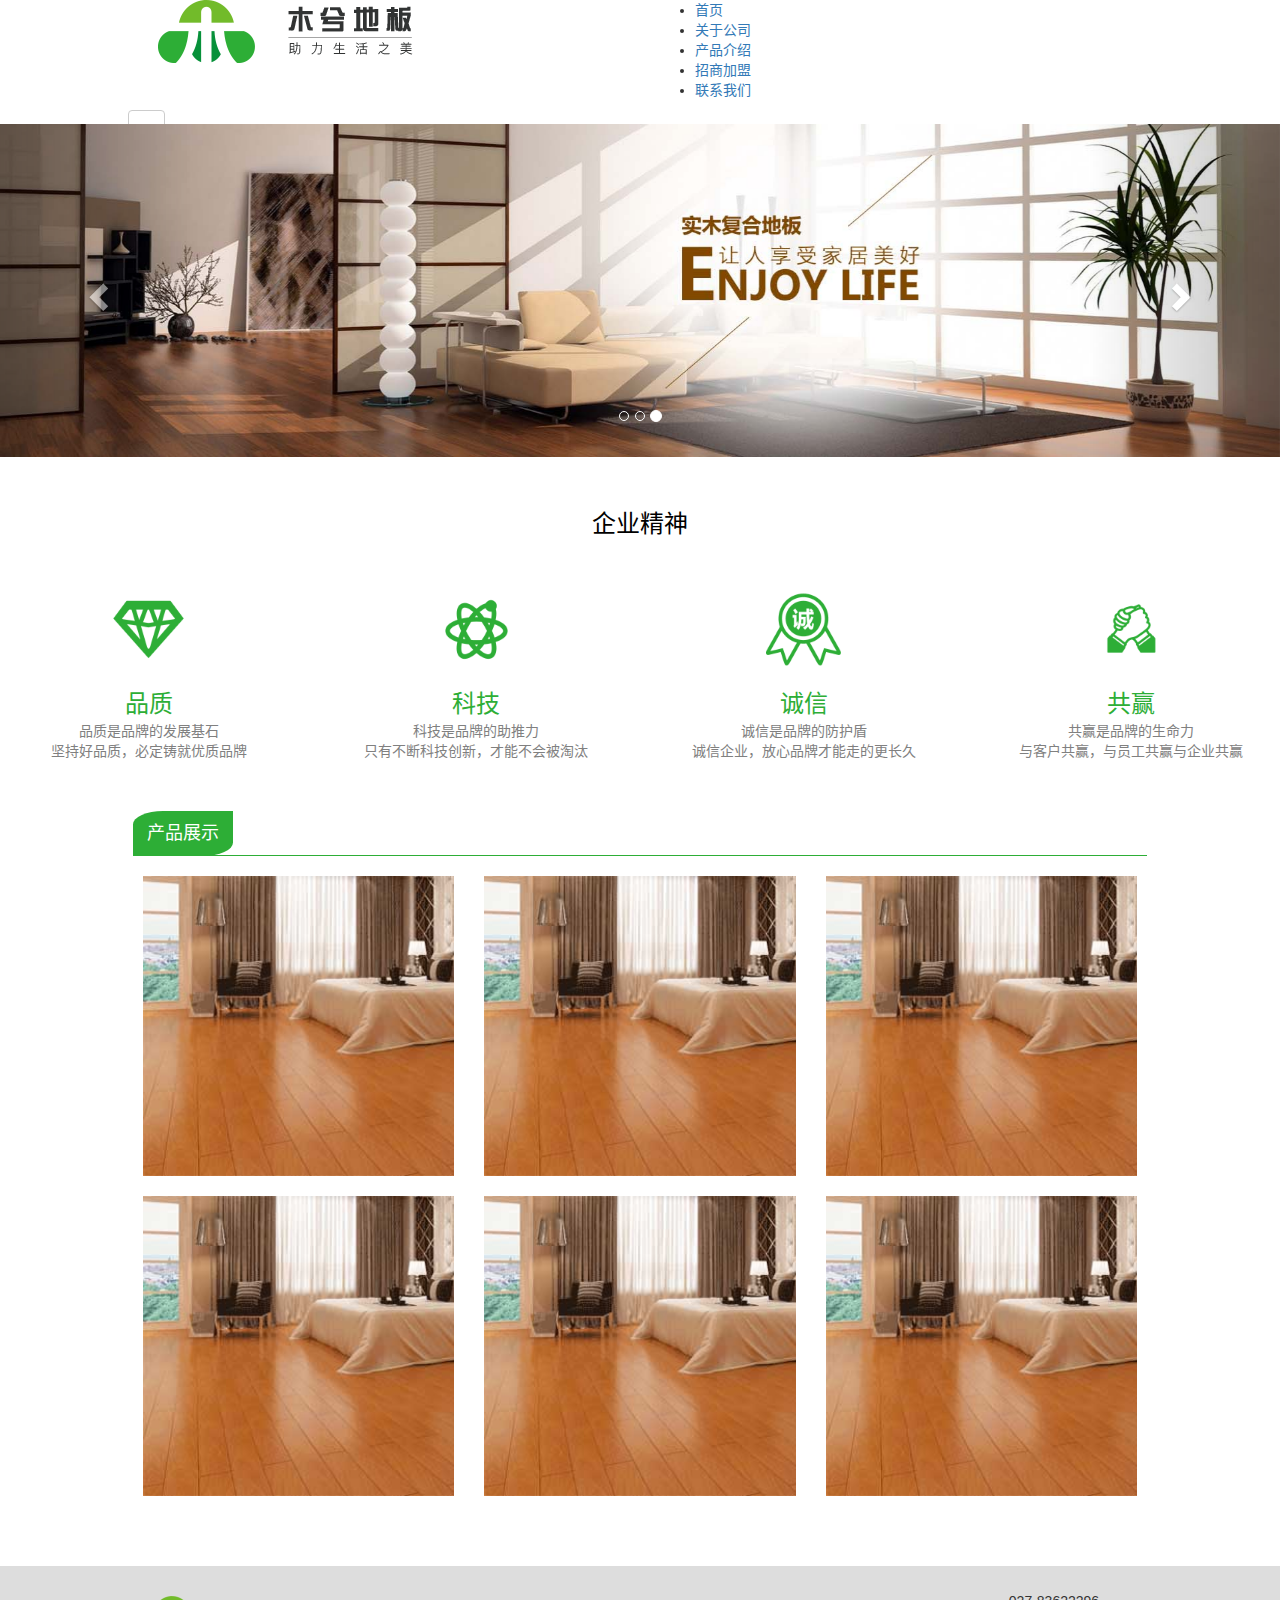
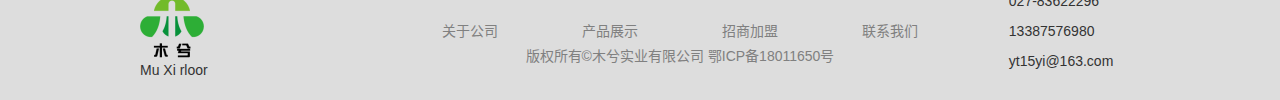
<file: index.html>
<!DOCTYPE html>
<html lang="zh-CN">

<head>
    <meta charset="utf-8">
    <meta http-equiv="X-UA-Compatible" content="IE=edge">
    <meta name="viewport" content="width=device-width, initial-scale=1">
    <title>木兮地板</title>

    <link href="https://cdn.jsdelivr.net/npm/bootstrap@3.3.7/dist/css/bootstrap.min.css" rel="stylesheet">
    <link rel="stylesheet" href="css/index.css">
    <link rel="stylesheet" href="https://at.alicdn.com/t/font_939379_fuxo1jknbgg.css">
</head>

<body>

    <!-- 头部 -->
    <div class="header">
        <div class="head">
            <div class="left col-md-6 col-sm-6 col-xs-6">
                <div class="col-md-3 col-sm-12 col-xs-12 ">
                    <img src="images/logo.png" alt="">
                </div>
                <div class="col-md-9 hidden-xs hidden-sm">
                    <img src="images/logo1.png" alt="">
                </div>
            </div>
            <div class="right col-md-6 hidden-xs hidden-sm">
                <ul>
                    <li class="one"><a href="index.html">首页</a></li>
                    <li class="two"><a href="index02.html">关于公司</a></li>
                    <li class="three"><a href="index03.html">产品介绍</a></li>
                    <li class="four"><a href="index04.html">招商加盟</a></li>
                    <li class="five"><a href="index05.html">联系我们</a></li>
                </ul>
            </div>
            <!-- Single button -->
            <div class="btn-group">
                <button type="button" class="btn btn-default dropdown-toggle" data-toggle="dropdown" aria-haspopup="true"
                    aria-expanded="false">
                    <div>
                        <i class="iconfont" style="">&#xe65f;</i>
                    </div>
                </button>
                <ul class="dropdown-menu">
                    <li><a href="#">首页</a></li>
                    <li><a href="#">关于公司</a></li>
                    <li><a href="#">产品介绍</a></li>
                    <li><a href="#">招商加盟</a></li>
                    <li><a href="#">联系我们</a></li>
                </ul>
            </div>
        </div>
    </div>

    <!-- 身体 -->
    <div id="carousel-id" class="carousel slide" data-ride="carousel">
        <ol class="carousel-indicators">
            <li data-target="#carousel-id" data-slide-to="0" class=""></li>
            <li data-target="#carousel-id" data-slide-to="1" class=""></li>
            <li data-target="#carousel-id" data-slide-to="2" class="active"></li>
        </ol>
        <div class="carousel-inner">
            <div class="item">
                <img src="images/aboutus_banner.jpg">
            </div>
            <div class="item">
                <img src="images/aboutus_banner.jpg">
            </div>
            <div class="item active">
                <img src="images/aboutus_banner.jpg">
            </div>
        </div>
        <a class="left carousel-control" href="#carousel-id" data-slide="prev"><span class="glyphicon glyphicon-chevron-left"></span></a>
        <a class="right carousel-control" href="#carousel-id" data-slide="next"><span class="glyphicon glyphicon-chevron-right"></span></a>
    </div>

    <div class="row">
        <div class="center-body">
            <div class="col-md-12 col-xs-12 col-sm-12">
                <span class="search">企业精神</span>
            </div>
            <div class="col-md-3 col-xs-12 col-sm-12">
                <div class="img one">
                </div>
                <br>
                <div class="tubiao-text">
                    <span class="biaoti">品质</span><br>
                    <span>品质是品牌的发展基石</span><br>
                    <span>坚持好品质，必定铸就优质品牌</span>
                </div>
            </div>
            <div class="col-md-3 col-xs-12 col-sm-12">
                <div class="img two">
                </div>
                <br>
                <div class="tubiao-text">
                    <span class="biaoti">科技</span><br>
                    <span>科技是品牌的助推力</span><br>
                    <span>只有不断科技创新，才能不会被淘汰</span>
                </div>
            </div>
            <div class="col-md-3 col-xs-12 col-sm-12">
                <div class="img three">
                </div>
                <br>
                <div class="tubiao-text">
                    <span class="biaoti">诚信</span><br>
                    <span>诚信是品牌的防护盾</span><br>
                    <span>诚信企业，放心品牌才能走的更长久</span>
                </div>
            </div>
            <div class="col-md-3 col-xs-12 col-sm-12">
                <div class="img four">
                </div>
                <br>
                <div class="tubiao-text">
                    <span class="biaoti">共赢</span><br>
                    <span>共赢是品牌的生命力</span><br>
                    <span>与客户共赢，与员工共赢与企业共赢</span>
                </div>
            </div>
        </div>
    </div>

    <!-- 产品展示 -->
    <div class="product">
        <div class="title">
            <div class="product-tubiao ">
                <p>产品展示</p>
            </div>
        </div>
        <div class="row search">
            <div class="tupian">
                <div class="col-md-4 col-xs-12 col-sm-6">
                    <div class="img">

                    </div>
                </div>
                <div class="col-md-4 col-xs-12 col-sm-6">
                    <div class="img">

                    </div>
                </div>
                <div class="col-md-4 col-xs-12 col-sm-6">
                    <div class="img">

                    </div>
                </div>
                <div class="col-md-4 col-xs-12 col-sm-6">
                    <div class="img">

                    </div>
                </div>
                <div class="col-md-4 col-xs-12 col-sm-6">
                    <div class="img">

                    </div>
                </div>
                <div class="col-md-4 col-xs-12 col-sm-6">
                    <div class="img">

                    </div>
                </div>
            </div>
        </div>
    </div>

    <!-- 尾部 -->
    <div class="footer">
        <div class="footer-child">
            <div class="row">
                <div class="one col-md-2 col-xs-12 col-sm-4">
                    <img src="images/logo.ico" alt="">
                    <br>
                    <span>Mu Xi rloor</span>
                </div>
                <div class="two col-md-8 col-xs-12 col-sm-8">
                    <div>
                        <a href="#">关于公司</a>
                        <a href="#">产品展示</a>
                        <a href="#">招商加盟</a>
                        <a href="#">联系我们</a>
                    </div>

                    <span>版权所有©木兮实业有限公司 鄂ICP备18011650号</span>
                </div>
                <div class="three col-md-2 col-xs-12 col-sm-12">
                    <span>
                        <i class="iconfont">&#xe60d;</i>027-83622296
                    </span>
                    <span>
                        <i class="iconfont">&#xe613;</i>13387576980
                    </span>
                    <span>
                        <i class="iconfont">&#xe61a;</i>yt15yi@163.com
                    </span>
                </div>
            </div>
        </div>
    </div>
    <script src="https://cdn.jsdelivr.net/npm/jquery@1.12.4/dist/jquery.min.js"></script>
    <script src="https://cdn.jsdelivr.net/npm/bootstrap@3.3.7/dist/js/bootstrap.min.js"></script>
</body>

</html>
</file>
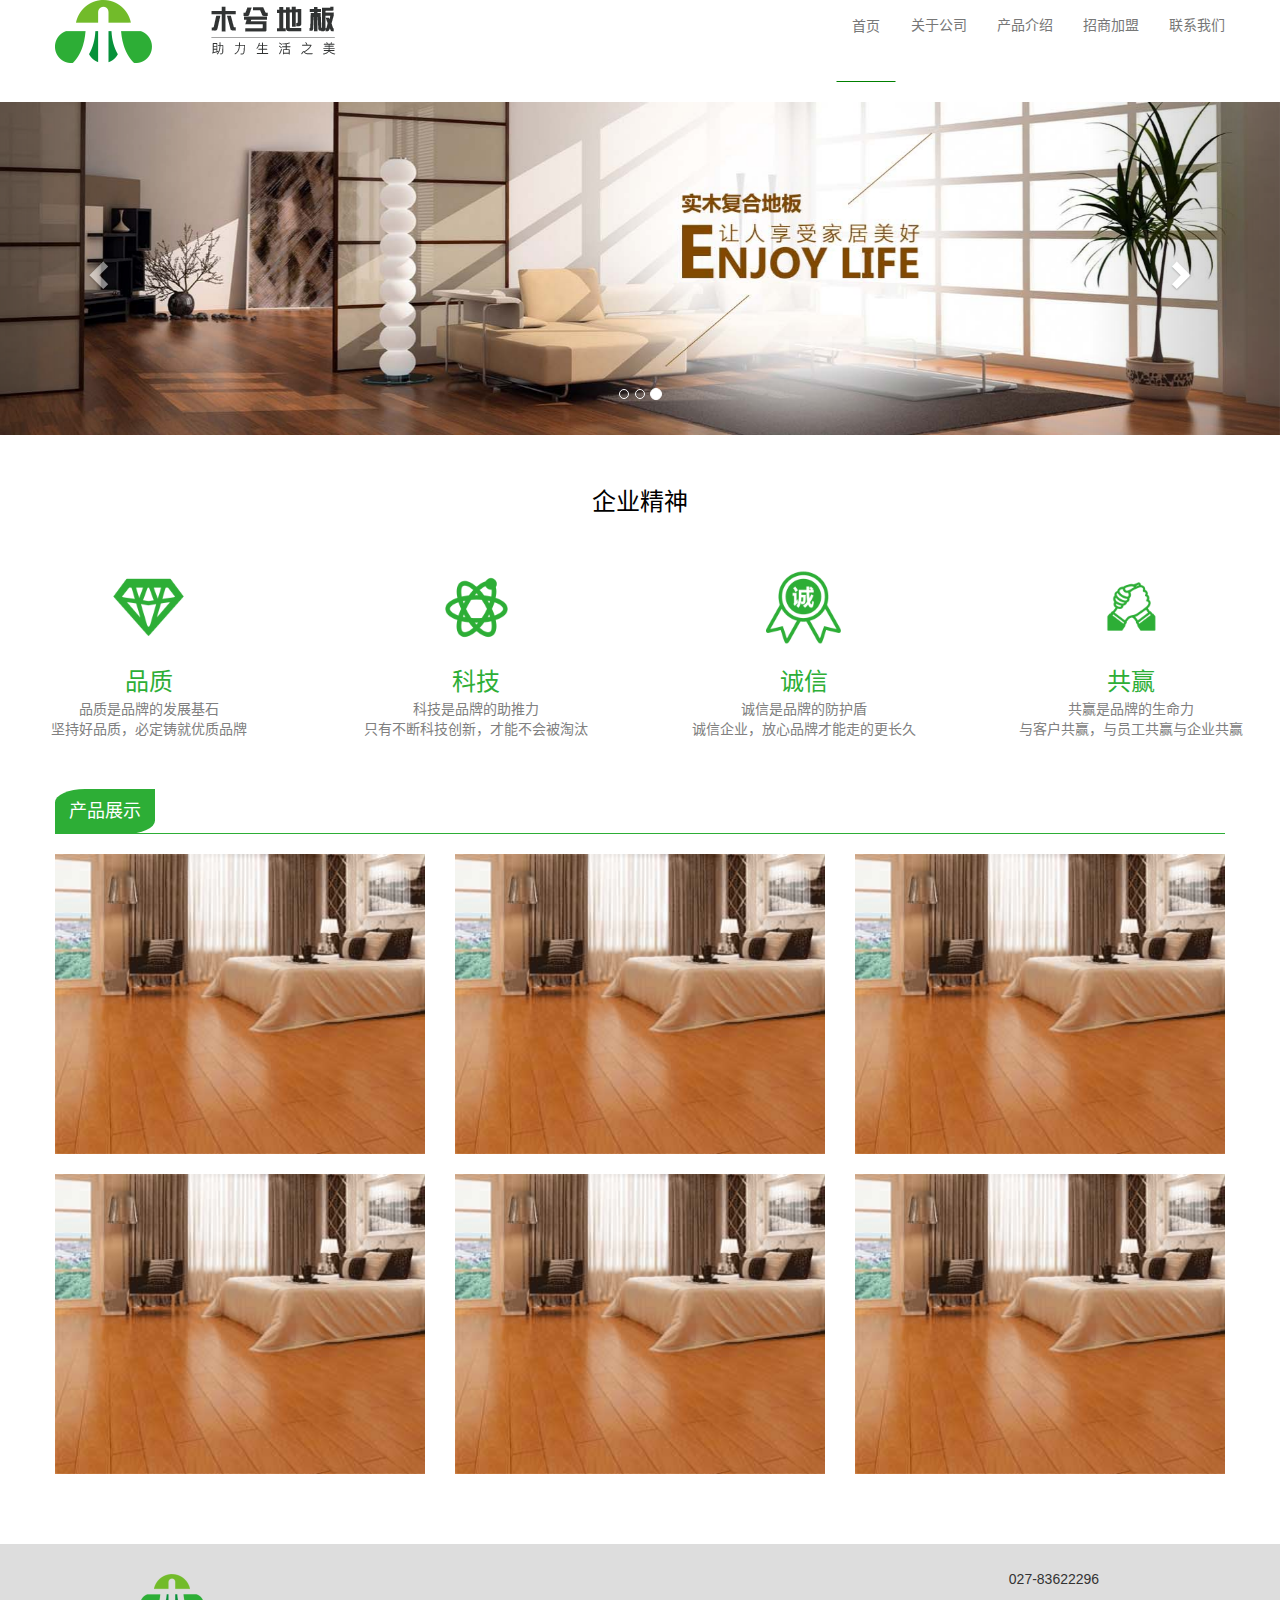
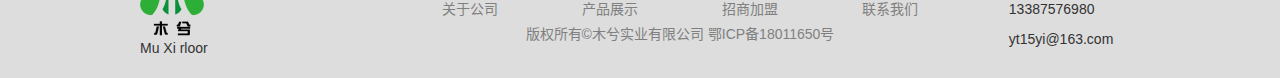
<file: head.html>
<!DOCTYPE html>
<html lang="zh-CN">

<head>
    <meta charset="utf-8">
    <meta http-equiv="X-UA-Compatible" content="IE=edge">
    <meta name="viewport" content="width=device-width, initial-scale=1">
    <title>木兮地板</title>

    <link href="https://cdn.jsdelivr.net/npm/bootstrap@3.3.7/dist/css/bootstrap.min.css" rel="stylesheet">
    <link rel="stylesheet" href="css/head.css">
    <link rel="stylesheet" href="https://at.alicdn.com/t/font_939379_z7io2sivx2n.css">
</head>

<body>
    <!-- 头部 -->
    <div class="header">
        <div class="head">
            <div class="row">
                <div class="right1">
                    <nav class="navbar navbar-default search" role="navigation">
                        <div class="navbar-header">
                            <div class="col-md-6 col-sm-6 col-xs-6">
                                <img src="images/logo.png" alt="">
                            </div>
                            <div class="col-md-6 hidden-sm hidden-xs">
                                <img src="images/logo1.png" alt="">
                            </div>
                            <button type="button" class="navbar-toggle" data-toggle="collapse" data-target=".navbar-ex1-collapse">
                                <span class="sr-only">Toggle navigation</span>
                                <span class="icon-bar"></span>
                                <span class="icon-bar"></span>
                                <span class="icon-bar"></span>
                            </button>
                        </div>
                        <div class="collapse navbar-collapse navbar-ex1-collapse">
                            <ul class="nav navbar-nav navbar-right">
                                <li class="one"><a href="index.html">首页</a></li>
                                <li class="two"><a href="index02.html">关于公司</a></li>
                                <li class="three"><a href="index03.html">产品介绍</a></li>
                                <li class="four"><a href="index04.html">招商加盟</a></li>
                                <li class="five"><a href="index05.html">联系我们</a></li>
                            </ul>
                        </div>
                    </nav>
                </div>
            </div>
        </div>
    </div>

    <!-- 身体 -->
    <div id="carousel-id" class="carousel slide" data-ride="carousel">
            <ol class="carousel-indicators">
                <li data-target="#carousel-id" data-slide-to="0" class=""></li>
                <li data-target="#carousel-id" data-slide-to="1" class=""></li>
                <li data-target="#carousel-id" data-slide-to="2" class="active"></li>
            </ol>
            <div class="carousel-inner">
                <div class="item">
                    <img src="images/aboutus_banner.jpg">
                </div>
                <div class="item">
                    <img src="images/aboutus_banner.jpg">
                </div>
                <div class="item active">
                    <img src="images/aboutus_banner.jpg">
                </div>
            </div>
            <a class="left carousel-control" href="#carousel-id" data-slide="prev"><span class="glyphicon glyphicon-chevron-left"></span></a>
            <a class="right carousel-control" href="#carousel-id" data-slide="next"><span class="glyphicon glyphicon-chevron-right"></span></a>
        </div>
    
        <div class="row">
            <div class="center-body">
                <div class="col-md-12 col-xs-12 col-sm-12">
                    <span class="search">企业精神</span>
                </div>
                <div class="col-md-3 col-xs-12 col-sm-12">
                    <div class="img one">
                    </div>
                    <br>
                    <div class="tubiao-text">
                        <span class="biaoti">品质</span><br>
                        <span>品质是品牌的发展基石</span><br>
                        <span>坚持好品质，必定铸就优质品牌</span>
                    </div>
                </div>
                <div class="col-md-3 col-xs-12 col-sm-12">
                    <div class="img two">
                    </div>
                    <br>
                    <div class="tubiao-text">
                        <span class="biaoti">科技</span><br>
                        <span>科技是品牌的助推力</span><br>
                        <span>只有不断科技创新，才能不会被淘汰</span>
                    </div>
                </div>
                <div class="col-md-3 col-xs-12 col-sm-12">
                    <div class="img three">
                    </div>
                    <br>
                    <div class="tubiao-text">
                        <span class="biaoti">诚信</span><br>
                        <span>诚信是品牌的防护盾</span><br>
                        <span>诚信企业，放心品牌才能走的更长久</span>
                    </div>
                </div>
                <div class="col-md-3 col-xs-12 col-sm-12">
                    <div class="img four">
                    </div>
                    <br>
                    <div class="tubiao-text">
                        <span class="biaoti">共赢</span><br>
                        <span>共赢是品牌的生命力</span><br>
                        <span>与客户共赢，与员工共赢与企业共赢</span>
                    </div>
                </div>
            </div>
        </div>
    
        <!-- 产品展示 -->
        <div class="product">
            <div class="title">
                <div class="product-tubiao ">
                    <p>产品展示</p>
                </div>
            </div>
            <div class="row search">
                <div class="tupian">
                    <div class="col-md-4 col-xs-12 col-sm-6">
                        <div class="img">
    
                        </div>
                    </div>
                    <div class="col-md-4 col-xs-12 col-sm-6">
                        <div class="img">
    
                        </div>
                    </div>
                    <div class="col-md-4 col-xs-12 col-sm-6">
                        <div class="img">
    
                        </div>
                    </div>
                    <div class="col-md-4 col-xs-12 col-sm-6">
                        <div class="img">
    
                        </div>
                    </div>
                    <div class="col-md-4 col-xs-12 col-sm-6">
                        <div class="img">
    
                        </div>
                    </div>
                    <div class="col-md-4 col-xs-12 col-sm-6">
                        <div class="img">
    
                        </div>
                    </div>
                </div>
            </div>
        </div>
    
        <!-- 尾部 -->
        <div class="footer">
            <div class="footer-child">
                <div class="row">
                    <div class="one col-md-2 col-xs-12 col-sm-4">
                        <img src="images/logo.ico" alt="">
                        <br>
                        <span>Mu Xi rloor</span>
                    </div>
                    <div class="two col-md-8 col-xs-12 col-sm-8">
                        <div>
                            <a href="#">关于公司</a>
                            <a href="#">产品展示</a>
                            <a href="#">招商加盟</a>
                            <a href="#">联系我们</a>
                        </div>
    
                        <span>版权所有©木兮实业有限公司 鄂ICP备18011650号</span>
                    </div>
                    <div class="three col-md-2 col-xs-12 col-sm-12">
                        <span>
                            <i class="iconfont">&#xe60d;</i>027-83622296
                        </span>
                        <span>
                            <i class="iconfont">&#xe613;</i>13387576980
                        </span>
                        <span>
                            <i class="iconfont">&#xe61a;</i>yt15yi@163.com
                        </span>
                    </div>
                </div>
            </div>
        </div>
        <script src="https://cdn.jsdelivr.net/npm/jquery@1.12.4/dist/jquery.min.js"></script>
        <script src="https://cdn.jsdelivr.net/npm/bootstrap@3.3.7/dist/js/bootstrap.min.js"></script>
    </body>
    
    </html>
</file>
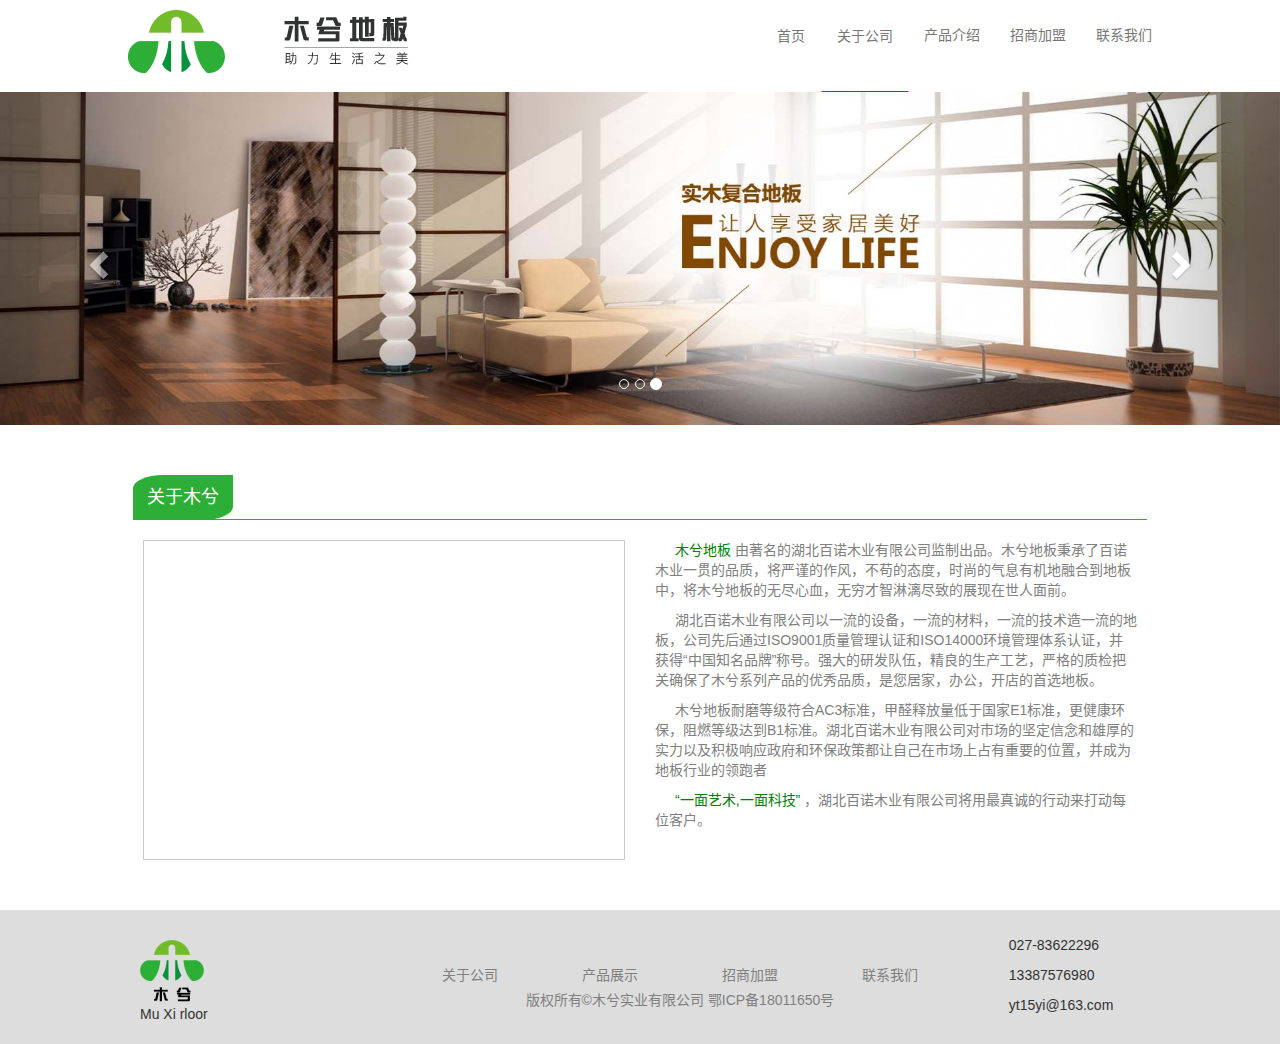
<file: index02.html>
<!DOCTYPE html>
<html lang="zh-CN">

<head>
    <meta charset="utf-8">
    <meta http-equiv="X-UA-Compatible" content="IE=edge">
    <meta name="viewport" content="width=device-width, initial-scale=1">
    <title>木兮地板</title>

    <link href="https://cdn.jsdelivr.net/npm/bootstrap@3.3.7/dist/css/bootstrap.min.css" rel="stylesheet">
    <link rel="stylesheet" href="css/index.css">
    <link rel="stylesheet" href="css/index02.css">
    <link rel="stylesheet" href="https://at.alicdn.com/t/font_939379_fuxo1jknbgg.css">

    <style type="text/css">
        html,
        body {
            margin: 0;
            padding: 0;
        }

        .iw_poi_title {
            color: #CC5522;
            font-size: 14px;
            font-weight: bold;
            overflow: hidden;
            padding-right: 13px;
            white-space: nowrap
        }

        .iw_poi_content {
            font: 12px arial, sans-serif;
            overflow: visible;
            padding-top: 4px;
            white-space: -moz-pre-wrap;
            word-wrap: break-word
        }
    </style>
    <script type="text/javascript" src="https://api.map.baidu.com/api?key=&v=1.1&services=true"></script>
</head>

<body>

    <!-- 头部 -->
    <div class="header">
        <div class="head">
            <div class="row">
                <div class="right1" style="margin-top:10px;">
                    <nav class="navbar navbar-default search" role="navigation">
                        <div class="navbar-header">
                            <div class="col-md-6 col-sm-6 col-xs-6">
                                <img src="images/logo.png" alt="">
                            </div>
                            <div class="col-md-6 hidden-sm hidden-xs">
                                <img src="images/logo1.png" alt="">
                            </div>
                            <button type="button" class="navbar-toggle" data-toggle="collapse" data-target=".navbar-ex1-collapse">
                                <span class="sr-only">Toggle navigation</span>
                                <span class="icon-bar"></span>
                                <span class="icon-bar"></span>
                                <span class="icon-bar"></span>
                            </button>
                        </div>
                        <div class="collapse navbar-collapse navbar-ex1-collapse">
                            <ul class="nav navbar-nav navbar-right">
                                <li class="one"><a href="index.html">首页</a></li>
                                <li class="two"><a href="index02.html">关于公司</a></li>
                                <li class="three"><a href="index03.html">产品介绍</a></li>
                                <li class="four"><a href="index04.html">招商加盟</a></li>
                                <li class="five"><a href="index05.html">联系我们</a></li>
                            </ul>
                        </div>
                    </nav>
                </div>
            </div>
        </div>
    </div>

    <!-- 身体 -->
    <div id="carousel-id" class="carousel slide" data-ride="carousel">
        <ol class="carousel-indicators">
            <li data-target="#carousel-id" data-slide-to="0" class=""></li>
            <li data-target="#carousel-id" data-slide-to="1" class=""></li>
            <li data-target="#carousel-id" data-slide-to="2" class="active"></li>
        </ol>
        <div class="carousel-inner">
            <div class="item">
                <img src="images/aboutus_banner.jpg">
            </div>
            <div class="item">
                <img src="images/aboutus_banner.jpg">
            </div>
            <div class="item active">
                <img src="images/aboutus_banner.jpg">
            </div>
        </div>
        <a class="left carousel-control" href="#carousel-id" data-slide="prev"><span class="glyphicon glyphicon-chevron-left"></span></a>
        <a class="right carousel-control" href="#carousel-id" data-slide="next"><span class="glyphicon glyphicon-chevron-right"></span></a>
    </div>

    <!-- 关于木兮 -->
    <div class="product">
        <div class="title">
            <div class="product-tubiao ">
                <p>关于木兮</p>
            </div>
        </div>
        <div class="row search">
            <div class="tupian">
                <div class="one col-md-6 col-xs-12 col-sm-12">
                    <div style="border:#ccc solid 1px;" id="dituContent"></div>
                </div>
                <div class="two col-md-6 col-xs-12 col-sm-12">
                    <p>
                        <span>木兮地板</span>
                        由著名的湖北百诺木业有限公司监制出品。木兮地板秉承了百诺木业一贯的品质，将严谨的作风，不苟的态度，时尚的气息有机地融合到地板中，将木兮地板的无尽心血，无穷才智淋漓尽致的展现在世人面前。
                    </p>
                    <p>
                        湖北百诺木业有限公司以一流的设备，一流的材料，一流的技术造一流的地板，公司先后通过ISO9001质量管理认证和ISO14000环境管理体系认证，并获得“中国知名品牌”称号。强大的研发队伍，精良的生产工艺，严格的质检把关确保了木兮系列产品的优秀品质，是您居家，办公，开店的首选地板。
                    </p>
                    <p>
                        木兮地板耐磨等级符合AC3标准，甲醛释放量低于国家E1标准，更健康环保，阻燃等级达到B1标准。湖北百诺木业有限公司对市场的坚定信念和雄厚的实力以及积极响应政府和环保政策都让自己在市场上占有重要的位置，并成为地板行业的领跑者
                    </p>
                    <p>
                        <span>“一面艺术,一面科技”</span>
                        ，湖北百诺木业有限公司将用最真诚的行动来打动每位客户。
                    </p>
                </div>
            </div>
        </div>
    </div>

    <!-- 尾部 -->
    <div class="footer">
        <div class="footer-child">
            <div class="row">
                <div class="one col-md-2 col-xs-12 col-sm-4">
                    <img src="images/logo.ico" alt="">
                    <br>
                    <span>Mu Xi rloor</span>
                </div>
                <div class="two col-md-8 col-xs-12 col-sm-8">
                    <div>
                        <a href="#">关于公司</a>
                        <a href="#">产品展示</a>
                        <a href="#">招商加盟</a>
                        <a href="#">联系我们</a>
                    </div>

                    <span>版权所有©木兮实业有限公司 鄂ICP备18011650号</span>
                </div>
                <div class="three col-md-2 col-xs-12 col-sm-12">
                    <span>
                        <i class="iconfont">&#xe60d;</i>027-83622296
                    </span>
                    <span>
                        <i class="iconfont">&#xe613;</i>13387576980
                    </span>
                    <span>
                        <i class="iconfont">&#xe61a;</i>yt15yi@163.com
                    </span>
                </div>
            </div>
        </div>
    </div>
    <script src="https://cdn.jsdelivr.net/npm/jquery@1.12.4/dist/jquery.min.js"></script>
    <script src="https://cdn.jsdelivr.net/npm/bootstrap@3.3.7/dist/js/bootstrap.min.js"></script>
</body>
<script type="text/javascript">
    //创建和初始化地图函数：
    function initMap() {
        createMap();//创建地图
        setMapEvent();//设置地图事件
        addMapControl();//向地图添加控件
        addMarker();//向地图中添加marker
    }

    //创建地图函数：
    function createMap() {
        var map = new BMap.Map("dituContent");//在百度地图容器中创建一个地图
        var point = new BMap.Point(114.340044, 30.541938);//定义一个中心点坐标
        map.centerAndZoom(point, 15);//设定地图的中心点和坐标并将地图显示在地图容器中
        window.map = map;//将map变量存储在全局
    }

    //地图事件设置函数：
    function setMapEvent() {
        map.enableDragging();//启用地图拖拽事件，默认启用(可不写)
        map.enableScrollWheelZoom();//启用地图滚轮放大缩小
        map.enableDoubleClickZoom();//启用鼠标双击放大，默认启用(可不写)
        map.enableKeyboard();//启用键盘上下左右键移动地图
    }

    //地图控件添加函数：
    function addMapControl() {
        //向地图中添加缩放控件
        var ctrl_nav = new BMap.NavigationControl({ anchor: BMAP_ANCHOR_TOP_LEFT, type: BMAP_NAVIGATION_CONTROL_LARGE });
        map.addControl(ctrl_nav);
        //向地图中添加缩略图控件
        var ctrl_ove = new BMap.OverviewMapControl({ anchor: BMAP_ANCHOR_BOTTOM_RIGHT, isOpen: 1 });
        map.addControl(ctrl_ove);
        //向地图中添加比例尺控件
        var ctrl_sca = new BMap.ScaleControl({ anchor: BMAP_ANCHOR_BOTTOM_LEFT });
        map.addControl(ctrl_sca);
    }

    //标注点数组
    var markerArr = [{ title: "我的标记", content: "我的备注", point: "114.185392|30.635264", isOpen: 0, icon: { w: 21, h: 21, l: 0, t: 0, x: 6, lb: 5 } }
        , { title: "我的标记", content: "世纪广场", point: "114.339469|30.543493", isOpen: 0, icon: { w: 21, h: 21, l: 0, t: 0, x: 6, lb: 5 } }
    ];
    //创建marker
    function addMarker() {
        for (var i = 0; i < markerArr.length; i++) {
            var json = markerArr[i];
            var p0 = json.point.split("|")[0];
            var p1 = json.point.split("|")[1];
            var point = new BMap.Point(p0, p1);
            var iconImg = createIcon(json.icon);
            var marker = new BMap.Marker(point, { icon: iconImg });
            var iw = createInfoWindow(i);
            var label = new BMap.Label(json.title, { "offset": new BMap.Size(json.icon.lb - json.icon.x + 10, -20) });
            marker.setLabel(label);
            map.addOverlay(marker);
            label.setStyle({
                borderColor: "#808080",
                color: "#333",
                cursor: "pointer"
            });

            (function () {
                var index = i;
                var _iw = createInfoWindow(i);
                var _marker = marker;
                _marker.addEventListener("click", function () {
                    this.openInfoWindow(_iw);
                });
                _iw.addEventListener("open", function () {
                    _marker.getLabel().hide();
                })
                _iw.addEventListener("close", function () {
                    _marker.getLabel().show();
                })
                label.addEventListener("click", function () {
                    _marker.openInfoWindow(_iw);
                })
                if (!!json.isOpen) {
                    label.hide();
                    _marker.openInfoWindow(_iw);
                }
            })()
        }
    }
    //创建InfoWindow
    function createInfoWindow(i) {
        var json = markerArr[i];
        var iw = new BMap.InfoWindow("<b class='iw_poi_title' title='" + json.title + "'>" + json.title + "</b><div class='iw_poi_content'>" + json.content + "</div>");
        return iw;
    }
    //创建一个Icon
    function createIcon(json) {
        var icon = new BMap.Icon("http://app.baidu.com/map/images/us_mk_icon.png", new BMap.Size(json.w, json.h), { imageOffset: new BMap.Size(-json.l, -json.t), infoWindowOffset: new BMap.Size(json.lb + 5, 1), offset: new BMap.Size(json.x, json.h) })
        return icon;
    }

    initMap();//创建和初始化地图
</script>

</html>
</file>
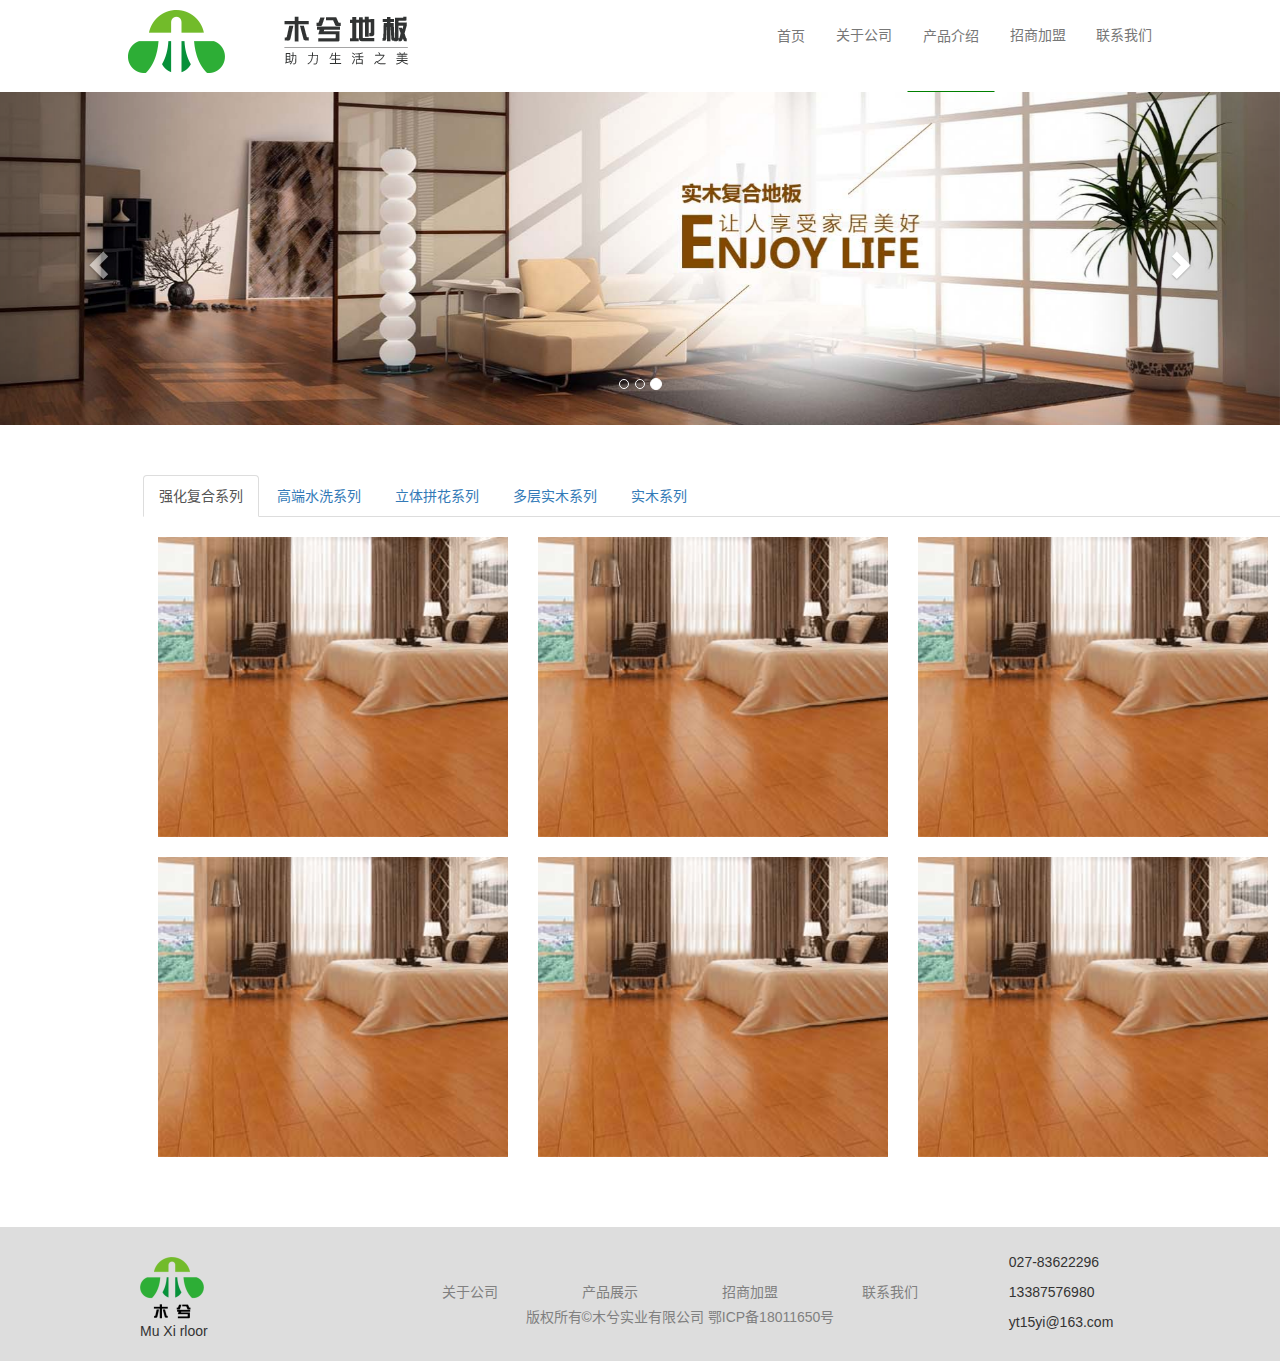
<file: index03.html>
<!DOCTYPE html>
<html lang="zh-CN">

<head>
    <meta charset="utf-8">
    <meta http-equiv="X-UA-Compatible" content="IE=edge">
    <meta name="viewport" content="width=device-width, initial-scale=1">
    <title>木兮地板</title>

    <link href="https://cdn.jsdelivr.net/npm/bootstrap@3.3.7/dist/css/bootstrap.min.css" rel="stylesheet">
    <link rel="stylesheet" href="css/index.css">
    <link rel="stylesheet" href="css/index03.css">
    <link rel="stylesheet" href="https://at.alicdn.com/t/font_939379_fuxo1jknbgg.css">
</head>

<body>

    <!-- 头部 -->
    <div class="header">
        <div class="head">
            <div class="row">
                <div class="right1" style="margin-top:10px;">
                    <nav class="navbar navbar-default search" role="navigation">
                        <div class="navbar-header">
                            <div class="col-md-6 col-sm-6 col-xs-6">
                                <img src="images/logo.png" alt="">
                            </div>
                            <div class="col-md-6 hidden-sm hidden-xs">
                                <img src="images/logo1.png" alt="">
                            </div>
                            <button type="button" class="navbar-toggle" data-toggle="collapse" data-target=".navbar-ex1-collapse">
                                <span class="sr-only">Toggle navigation</span>
                                <span class="icon-bar"></span>
                                <span class="icon-bar"></span>
                                <span class="icon-bar"></span>
                            </button>
                        </div>
                        <div class="collapse navbar-collapse navbar-ex1-collapse">
                            <ul class="nav navbar-nav navbar-right">
                                <li class="one"><a href="index.html">首页</a></li>
                                <li class="two"><a href="index02.html">关于公司</a></li>
                                <li class="three"><a href="index03.html">产品介绍</a></li>
                                <li class="four"><a href="index04.html">招商加盟</a></li>
                                <li class="five"><a href="index05.html">联系我们</a></li>
                            </ul>
                        </div>
                    </nav>
                </div>
            </div>
        </div>
    </div>

    <!-- 身体 -->
    <div id="carousel-id" class="carousel slide" data-ride="carousel">
        <ol class="carousel-indicators">
            <li data-target="#carousel-id" data-slide-to="0" class=""></li>
            <li data-target="#carousel-id" data-slide-to="1" class=""></li>
            <li data-target="#carousel-id" data-slide-to="2" class="active"></li>
        </ol>
        <div class="carousel-inner">
            <div class="item">
                <img src="images/aboutus_banner.jpg">
            </div>
            <div class="item">
                <img src="images/aboutus_banner.jpg">
            </div>
            <div class="item active">
                <img src="images/aboutus_banner.jpg">
            </div>
        </div>
        <a class="left carousel-control" href="#carousel-id" data-slide="prev"><span class="glyphicon glyphicon-chevron-left"></span></a>
        <a class="right carousel-control" href="#carousel-id" data-slide="next"><span class="glyphicon glyphicon-chevron-right"></span></a>
    </div>

    <!-- 关于木兮 -->
    <div class="product">
        <div class="container">
            <div role="tabpanel">
                <ul class="nav nav-tabs" role="tablist">
                    <li role="presentation" class="active">
                        <a href="#home" aria-controls="home" role="tab" data-toggle="tab">强化复合系列</a>
                    </li>
                    <li role="presentation">
                        <a href="#tab1" aria-controls="tab" role="tab" data-toggle="tab">高端水洗系列</a>
                    </li>
                    <li role="presentation">
                        <a href="#tab2" aria-controls="tab" role="tab" data-toggle="tab">立体拼花系列</a>
                    </li>
                    <li role="presentation">
                        <a href="#tab3" aria-controls="tab" role="tab" data-toggle="tab">多层实木系列</a>
                    </li>
                    <li role="presentation">
                        <a href="#tab4" aria-controls="tab" role="tab" data-toggle="tab">实木系列</a>
                    </li>
                </ul>
                <div class="tab-content">
                    <div role="tabpanel" class="tab-pane active" id="home">
                        <div class="row search">
                            <div class="tupian">
                                <div class="col-md-4 col-xs-12 col-sm-6">
                                    <div class="img">

                                    </div>
                                </div>
                                <div class="col-md-4 col-xs-12 col-sm-6">
                                    <div class="img">

                                    </div>
                                </div>
                                <div class="col-md-4 col-xs-12 col-sm-6">
                                    <div class="img">

                                    </div>
                                </div>
                                <div class="col-md-4 col-xs-12 col-sm-6">
                                    <div class="img">

                                    </div>
                                </div>
                                <div class="col-md-4 col-xs-12 col-sm-6">
                                    <div class="img">

                                    </div>
                                </div>
                                <div class="col-md-4 col-xs-12 col-sm-6">
                                    <div class="img">

                                    </div>
                                </div>
                            </div>
                        </div>
                    </div>
                    <div role="tabpanel" class="tab-pane" id="tab1">
                        <div class="row search">
                            <div class="tupian">
                                <div class="col-md-4 col-xs-12 col-sm-6">
                                    <div class="img">

                                    </div>
                                </div>
                                <div class="col-md-4 col-xs-12 col-sm-6">
                                    <div class="img">

                                    </div>
                                </div>
                                <div class="col-md-4 col-xs-12 col-sm-6">
                                    <div class="img">

                                    </div>
                                </div>
                                <div class="col-md-4 col-xs-12 col-sm-6">
                                    <div class="img">

                                    </div>
                                </div>
                                <div class="col-md-4 col-xs-12 col-sm-6">
                                    <div class="img">

                                    </div>
                                </div>
                                <div class="col-md-4 col-xs-12 col-sm-6">
                                    <div class="img">

                                    </div>
                                </div>
                            </div>
                        </div>
                    </div>
                    <div role="tabpanel" class="tab-pane" id="tab2">
                        <div class="row search">
                            <div class="tupian">
                                <div class="col-md-4 col-xs-12 col-sm-6">
                                    <div class="img">

                                    </div>
                                </div>
                                <div class="col-md-4 col-xs-12 col-sm-6">
                                    <div class="img">

                                    </div>
                                </div>
                                <div class="col-md-4 col-xs-12 col-sm-6">
                                    <div class="img">

                                    </div>
                                </div>
                                <div class="col-md-4 col-xs-12 col-sm-6">
                                    <div class="img">

                                    </div>
                                </div>
                                <div class="col-md-4 col-xs-12 col-sm-6">
                                    <div class="img">

                                    </div>
                                </div>
                                <div class="col-md-4 col-xs-12 col-sm-6">
                                    <div class="img">

                                    </div>
                                </div>
                            </div>
                        </div>
                    </div>
                    <div role="tabpanel" class="tab-pane" id="tab3">
                        <div class="row search">
                            <div class="tupian">
                                <div class="col-md-4 col-xs-12 col-sm-6">
                                    <div class="img">

                                    </div>
                                </div>
                                <div class="col-md-4 col-xs-12 col-sm-6">
                                    <div class="img">

                                    </div>
                                </div>
                                <div class="col-md-4 col-xs-12 col-sm-6">
                                    <div class="img">

                                    </div>
                                </div>
                                <div class="col-md-4 col-xs-12 col-sm-6">
                                    <div class="img">

                                    </div>
                                </div>
                                <div class="col-md-4 col-xs-12 col-sm-6">
                                    <div class="img">

                                    </div>
                                </div>
                                <div class="col-md-4 col-xs-12 col-sm-6">
                                    <div class="img">

                                    </div>
                                </div>
                            </div>
                        </div>
                    </div>
                    <div role="tabpanel" class="tab-pane" id="tab4">
                        <div class="row search">
                            <div class="tupian">
                                <div class="col-md-4 col-xs-12 col-sm-6">
                                    <div class="img">

                                    </div>
                                </div>
                                <div class="col-md-4 col-xs-12 col-sm-6">
                                    <div class="img">

                                    </div>
                                </div>
                                <div class="col-md-4 col-xs-12 col-sm-6">
                                    <div class="img">

                                    </div>
                                </div>
                                <div class="col-md-4 col-xs-12 col-sm-6">
                                    <div class="img">

                                    </div>
                                </div>
                                <div class="col-md-4 col-xs-12 col-sm-6">
                                    <div class="img">

                                    </div>
                                </div>
                                <div class="col-md-4 col-xs-12 col-sm-6">
                                    <div class="img">

                                    </div>
                                </div>
                            </div>
                        </div>
                    </div>
                </div>
            </div>
        </div>
    </div>
    <!-- 尾部 -->
    <div class="footer">
        <div class="footer-child">
            <div class="row">
                <div class="one col-md-2 col-xs-12 col-sm-4">
                    <img src="images/logo.ico" alt="">
                    <br>
                    <span>Mu Xi rloor</span>
                </div>
                <div class="two col-md-8 col-xs-12 col-sm-8">
                    <div>
                        <a href="#">关于公司</a>
                        <a href="#">产品展示</a>
                        <a href="#">招商加盟</a>
                        <a href="#">联系我们</a>
                    </div>

                    <span>版权所有©木兮实业有限公司 鄂ICP备18011650号</span>
                </div>
                <div class="three col-md-2 col-xs-12 col-sm-12">
                    <span>
                        <i class="iconfont">&#xe60d;</i>027-83622296
                    </span>
                    <span>
                        <i class="iconfont">&#xe613;</i>13387576980
                    </span>
                    <span>
                        <i class="iconfont">&#xe61a;</i>yt15yi@163.com
                    </span>
                </div>
            </div>
        </div>
    </div>
    <script src="https://cdn.jsdelivr.net/npm/jquery@1.12.4/dist/jquery.min.js"></script>
    <script src="https://cdn.jsdelivr.net/npm/bootstrap@3.3.7/dist/js/bootstrap.min.js"></script>
</body>

</html>
</file>
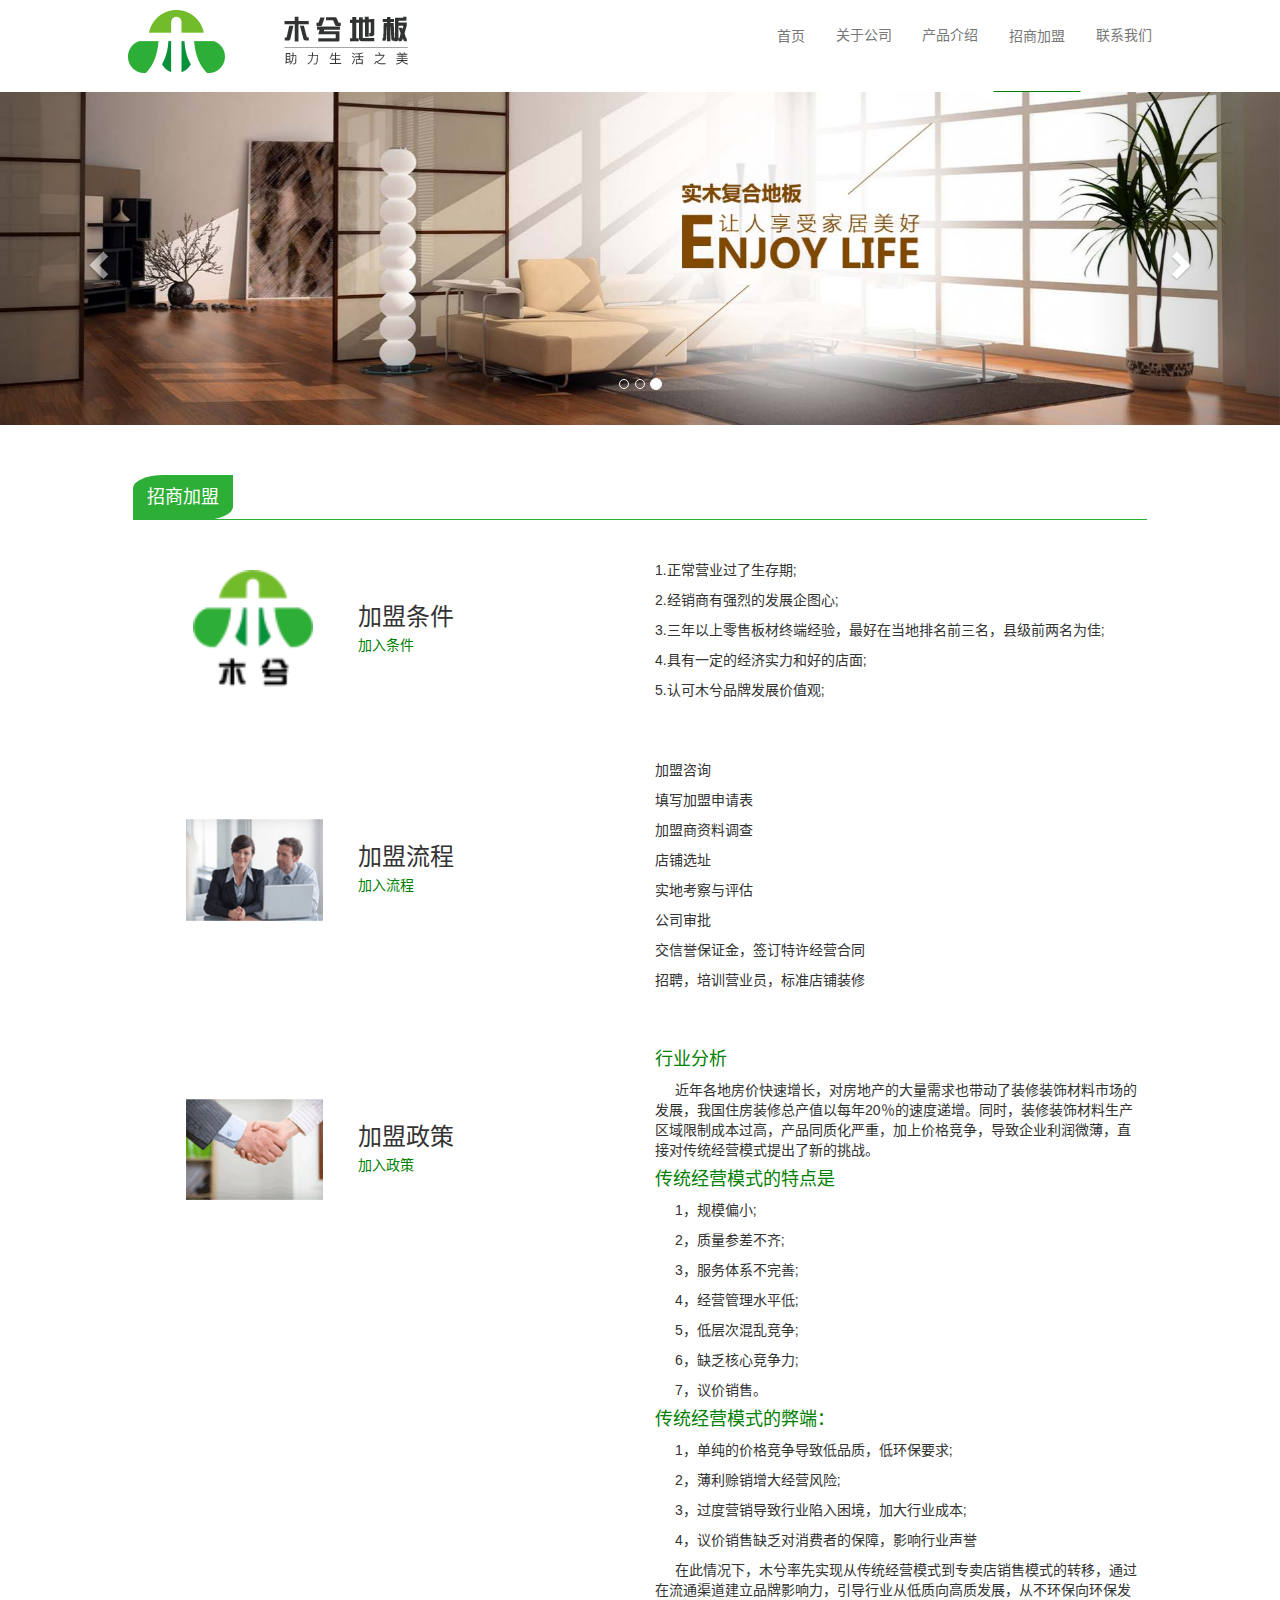
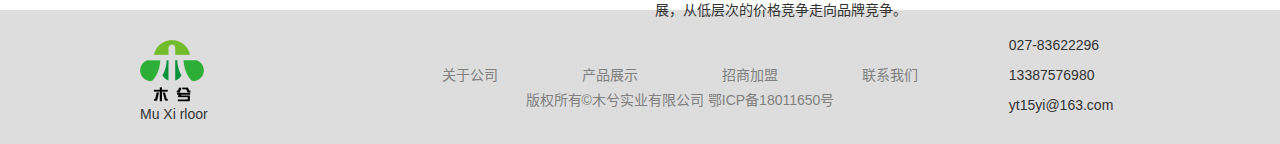
<file: index04.html>
<!DOCTYPE html>
<html lang="zh-CN">

<head>
    <meta charset="utf-8">
    <meta http-equiv="X-UA-Compatible" content="IE=edge">
    <meta name="viewport" content="width=device-width, initial-scale=1">
    <title>木兮地板</title>

    <link href="https://cdn.jsdelivr.net/npm/bootstrap@3.3.7/dist/css/bootstrap.min.css" rel="stylesheet">
    <link rel="stylesheet" href="css/index.css">
    <link rel="stylesheet" href="css/index04.css">
    <link rel="stylesheet" href="https://at.alicdn.com/t/font_939379_fuxo1jknbgg.css">
</head>

<body>

    <!-- 头部 -->
    <div class="header">
        <div class="head">
            <div class="row">
                <div class="right1" style="margin-top:10px;">
                    <nav class="navbar navbar-default search" role="navigation">
                        <div class="navbar-header">
                            <div class="col-md-6 col-sm-6 col-xs-6">
                                <img src="images/logo.png" alt="">
                            </div>
                            <div class="col-md-6 hidden-sm hidden-xs">
                                <img src="images/logo1.png" alt="">
                            </div>
                            <button type="button" class="navbar-toggle" data-toggle="collapse" data-target=".navbar-ex1-collapse">
                                <span class="sr-only">Toggle navigation</span>
                                <span class="icon-bar"></span>
                                <span class="icon-bar"></span>
                                <span class="icon-bar"></span>
                            </button>
                        </div>
                        <div class="collapse navbar-collapse navbar-ex1-collapse">
                            <ul class="nav navbar-nav navbar-right">
                                <li class="one"><a href="index.html">首页</a></li>
                                <li class="two"><a href="index02.html">关于公司</a></li>
                                <li class="three"><a href="index03.html">产品介绍</a></li>
                                <li class="four"><a href="index04.html">招商加盟</a></li>
                                <li class="five"><a href="index05.html">联系我们</a></li>
                            </ul>
                        </div>
                    </nav>
                </div>
            </div>
        </div>
    </div>

    <!-- 身体 -->
    <div id="carousel-id" class="carousel slide" data-ride="carousel">
        <ol class="carousel-indicators">
            <li data-target="#carousel-id" data-slide-to="0" class=""></li>
            <li data-target="#carousel-id" data-slide-to="1" class=""></li>
            <li data-target="#carousel-id" data-slide-to="2" class="active"></li>
        </ol>
        <div class="carousel-inner">
            <div class="item">
                <img src="images/aboutus_banner.jpg">
            </div>
            <div class="item">
                <img src="images/aboutus_banner.jpg">
            </div>
            <div class="item active">
                <img src="images/aboutus_banner.jpg">
            </div>
        </div>
        <a class="left carousel-control" href="#carousel-id" data-slide="prev"><span class="glyphicon glyphicon-chevron-left"></span></a>
        <a class="right carousel-control" href="#carousel-id" data-slide="next"><span class="glyphicon glyphicon-chevron-right"></span></a>
    </div>

    <!-- 招商加盟 -->
    <div class="product">
        <div class="title">
            <div class="product-tubiao ">
                <p>招商加盟</p>
            </div>
        </div>
        <div class="row search">
            <div class="tiaojian">
                <div class="one col-md-6 col-xs-12 col-sm-12">
                    <div class="img col-md-6 col-xs-12 col-sm-6">

                    </div>
                    <div class="col-md-6 col-xs-12 col-sm-6">
                        <span class="one">加盟条件</span>
                        <br>
                        <span class="two">加入条件</span>
                    </div>
                </div>
                <div class="two col-md-6 col-xs-12 col-sm-12">
                    <div>
                        <p>1.正常营业过了生存期;</p>
                        <p>2.经销商有强烈的发展企图心;</p>
                        <p>3.三年以上零售板材终端经验，最好在当地排名前三名，县级前两名为佳;</p>
                        <p>4.具有一定的经济实力和好的店面;</p>
                        <p>5.认可木兮品牌发展价值观;</p>
                    </div>
                </div>
            </div>
        </div>
        <div class="row search">
            <div class="liucheng">
                <div class="one col-md-6 col-xs-12 col-sm-12">
                    <div class="img col-md-6 col-xs-12 col-sm-6">

                    </div>
                    <div class="col-md-6 col-xs-12 col-sm-6">
                        <span class="one">加盟流程</span>
                        <br>
                        <span class="two">加入流程</span>
                    </div>
                </div>
                <div class="two col-md-6 col-xs-12 col-sm-12">
                    <div>
                        <p>加盟咨询</p>
                        <p>填写加盟申请表</p>
                        <p>加盟商资料调查</p>
                        <p>店铺选址</p>
                        <p>实地考察与评估</p>
                        <p>公司审批</p>
                        <p>交信誉保证金，签订特许经营合同</p>
                        <p>招聘，培训营业员，标准店铺装修</p>
                    </div>
                </div>
            </div>
        </div>
        <div class="row search">
            <div class="zhengce">
                <div class="one col-md-6 col-xs-12 col-sm-12">
                    <div class="img col-md-6 col-xs-12 col-sm-6">

                    </div>
                    <div class="col-md-6 col-xs-12 col-sm-6">
                        <span class="one">加盟政策</span>
                        <br>
                        <span class="two">加入政策</span>
                    </div>
                </div>
                <div class="two col-md-6 col-xs-12 col-sm-12">
                    <div>
                        <span>
                            <h4>行业分析</h4>
                        </span>
                        <p>近年各地房价快速增长，对房地产的大量需求也带动了装修装饰材料市场的发展，我国住房装修总产值以每年20％的速度递增。同时，装修装饰材料生产区域限制成本过高，产品同质化严重，加上价格竞争，导致企业利润微薄，直接对传统经营模式提出了新的挑战。</p>
                        <span>
                            <h4>传统经营模式的特点是</h4>
                        </span>
                        <p>1，规模偏小;</p>
                        <p>2，质量参差不齐;</p>
                        <p>3，服务体系不完善;</p>
                        <p>4，经营管理水平低;</p>
                        <p>5，低层次混乱竞争;</p>
                        <p>6，缺乏核心竞争力;</p>
                        <p>7，议价销售。</p>
                        <span>
                            <h4>传统经营模式的弊端：</h4>
                        </span>
                        <p>1，单纯的价格竞争导致低品质，低环保要求;</p>
                        <p>2，薄利赊销增大经营风险;</p>
                        <p>3，过度营销导致行业陷入困境，加大行业成本;</p>
                        <p>4，议价销售缺乏对消费者的保障，影响行业声誉</p>
                        <p>在此情况下，木兮率先实现从传统经营模式到专卖店销售模式的转移，通过在流通渠道建立品牌影响力，引导行业从低质向高质发展，从不环保向环保发展，从低层次的价格竞争走向品牌竞争。</p>
                    </div>
                </div>
            </div>
        </div>
    </div>

    <!-- 尾部 -->
    <div class="footer">
        <div class="footer-child">
            <div class="row">
                <div class="one col-md-2 col-xs-12 col-sm-4">
                    <img src="images/logo.ico" alt="">
                    <br>
                    <span>Mu Xi rloor</span>
                </div>
                <div class="two col-md-8 col-xs-12 col-sm-8">
                    <div>
                        <a href="#">关于公司</a>
                        <a href="#">产品展示</a>
                        <a href="#">招商加盟</a>
                        <a href="#">联系我们</a>
                    </div>

                    <span>版权所有©木兮实业有限公司 鄂ICP备18011650号</span>
                </div>
                <div class="three col-md-2 col-xs-12 col-sm-12">
                    <span>
                        <i class="iconfont">&#xe60d;</i>027-83622296
                    </span>
                    <span>
                        <i class="iconfont">&#xe613;</i>13387576980
                    </span>
                    <span>
                        <i class="iconfont">&#xe61a;</i>yt15yi@163.com
                    </span>
                </div>
            </div>
        </div>
    </div>
    <script src="https://cdn.jsdelivr.net/npm/jquery@1.12.4/dist/jquery.min.js"></script>
    <script src="https://cdn.jsdelivr.net/npm/bootstrap@3.3.7/dist/js/bootstrap.min.js"></script>
</body>

</html>
</file>
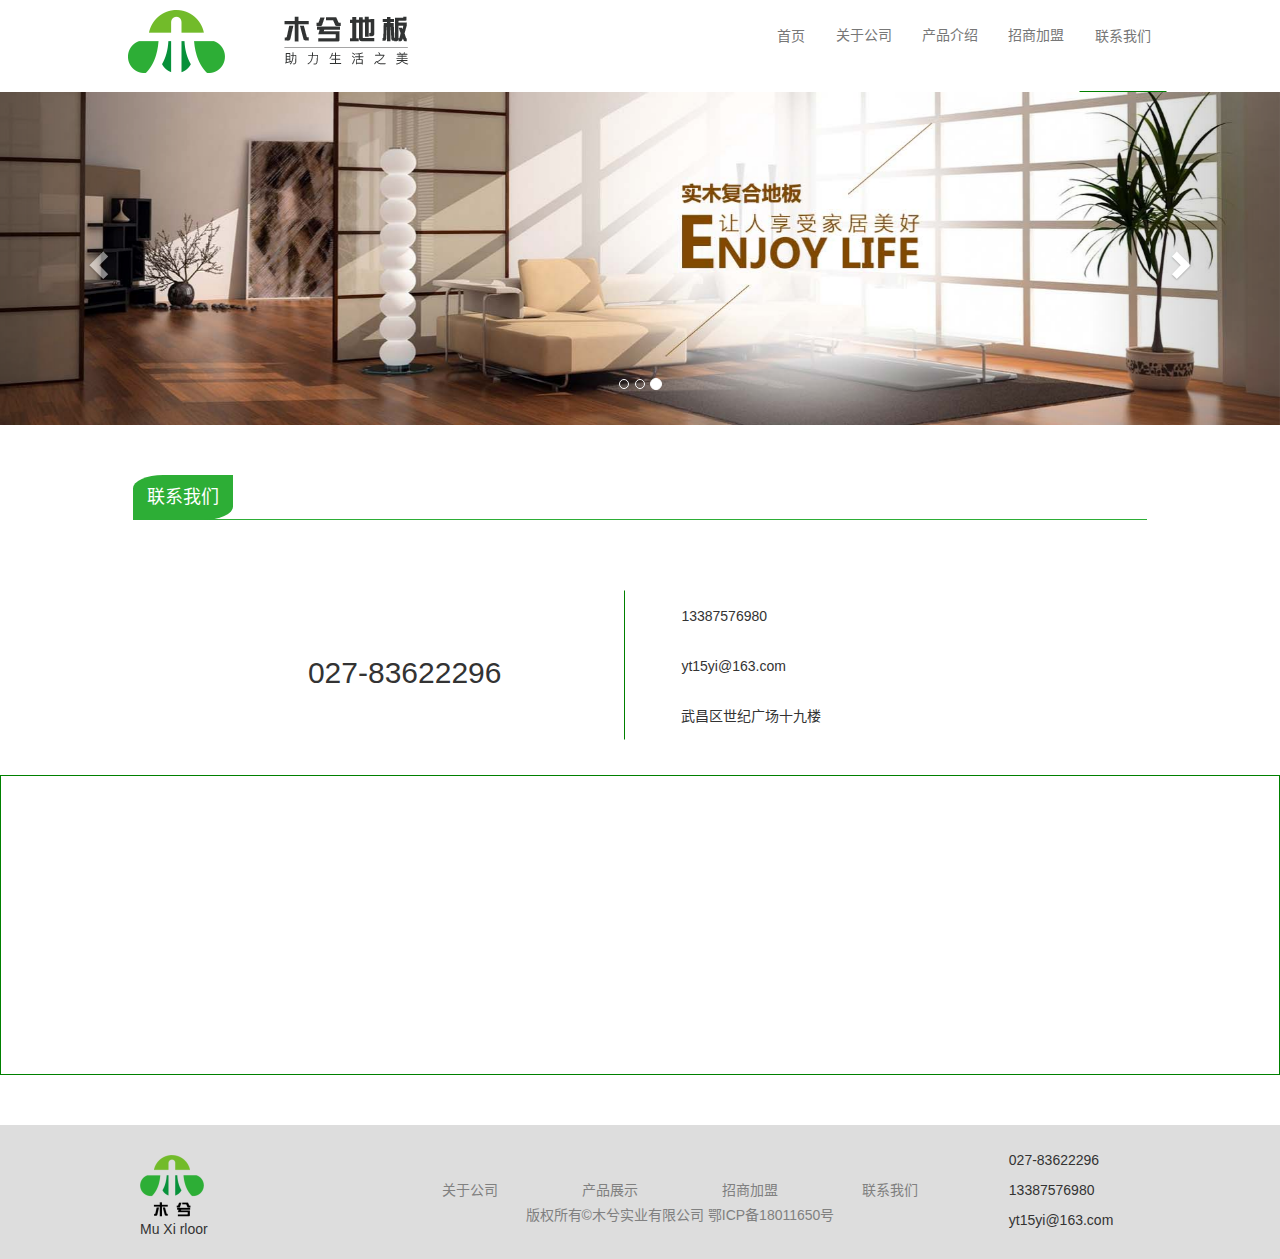
<file: index05.html>
<!DOCTYPE html>
<html lang="zh-CN">

<head>
    <meta charset="utf-8">
    <meta http-equiv="X-UA-Compatible" content="IE=edge">
    <meta name="viewport" content="width=device-width, initial-scale=1">
    <title>木兮地板</title>

    <link href="https://cdn.jsdelivr.net/npm/bootstrap@3.3.7/dist/css/bootstrap.min.css" rel="stylesheet">
    <link rel="stylesheet" href="css/index.css">
    <link rel="stylesheet" href="css/index05.css">
    <link rel="stylesheet" href="https://at.alicdn.com/t/font_939379_f0nufaz1c9.css">

    <style type="text/css">
        html,
        body {
            margin: 0;
            padding: 0;
        }

        .iw_poi_title {
            color: #CC5522;
            font-size: 14px;
            font-weight: bold;
            overflow: hidden;
            padding-right: 13px;
            white-space: nowrap
        }

        .iw_poi_content {
            font: 12px arial, sans-serif;
            overflow: visible;
            padding-top: 4px;
            white-space: -moz-pre-wrap;
            word-wrap: break-word
        }
    </style>
    <script type="text/javascript" src="https://api.map.baidu.com/api?key=&v=1.1&services=true"></script>
</head>

<body>

    <!-- 头部 -->
    <div class="header">
        <div class="head">
            <div class="row">
                <div class="right1" style="margin-top:10px;">
                    <nav class="navbar navbar-default search" role="navigation">
                        <div class="navbar-header">
                            <div class="col-md-6 col-sm-6 col-xs-6">
                                <img src="images/logo.png" alt="">
                            </div>
                            <div class="col-md-6 hidden-sm hidden-xs">
                                <img src="images/logo1.png" alt="">
                            </div>
                            <button type="button" class="navbar-toggle" data-toggle="collapse" data-target=".navbar-ex1-collapse">
                                <span class="sr-only">Toggle navigation</span>
                                <span class="icon-bar"></span>
                                <span class="icon-bar"></span>
                                <span class="icon-bar"></span>
                            </button>
                        </div>
                        <div class="collapse navbar-collapse navbar-ex1-collapse">
                            <ul class="nav navbar-nav navbar-right">
                                <li class="one"><a href="index.html">首页</a></li>
                                <li class="two"><a href="index02.html">关于公司</a></li>
                                <li class="three"><a href="index03.html">产品介绍</a></li>
                                <li class="four"><a href="index04.html">招商加盟</a></li>
                                <li class="five"><a href="index05.html">联系我们</a></li>
                            </ul>
                        </div>
                    </nav>
                </div>
            </div>
        </div>
    </div>
    <!-- 身体 -->
    <div id="carousel-id" class="carousel slide" data-ride="carousel">
        <ol class="carousel-indicators">
            <li data-target="#carousel-id" data-slide-to="0" class=""></li>
            <li data-target="#carousel-id" data-slide-to="1" class=""></li>
            <li data-target="#carousel-id" data-slide-to="2" class="active"></li>
        </ol>
        <div class="carousel-inner">
            <div class="item">
                <img src="images/aboutus_banner.jpg">
            </div>
            <div class="item">
                <img src="images/aboutus_banner.jpg">
            </div>
            <div class="item active">
                <img src="images/aboutus_banner.jpg">
            </div>
        </div>
        <a class="left carousel-control" href="#carousel-id" data-slide="prev"><span class="glyphicon glyphicon-chevron-left"></span></a>
        <a class="right carousel-control" href="#carousel-id" data-slide="next"><span class="glyphicon glyphicon-chevron-right"></span></a>
    </div>

    <!--联系我们  -->
    <div class="product">
        <div class="title">
            <div class="product-tubiao ">
                <p>联系我们</p>
            </div>
        </div>
        <div class="row search">
            <div class="tupian">
                <div class="one col-md-6 col-xs-12 col-sm-12">
                    <div class="left">
                        <i class="iconfont" style="font-size:50px;color: green;">&#xe6a3;</i>
                        <span style="font-size:30px;">027-83622296</span>
                    </div>
                </div>
                <div class="two col-md-6 col-xs-12 col-sm-12">
                    <div class="right">
                        <div>
                            <i class="iconfont" style="font-size:30px;color: green;">&#xe688;</i>
                            <span>13387576980</span>
                        </div>
                        <div>
                            <i class="iconfont" style="font-size:30px;color: green;">&#xe682;</i>
                            <span>yt15yi@163.com</span>
                        </div>
                        <div>
                            <i class="iconfont" style="font-size:30px;color: green;">&#xe60b;</i>
                            <span>武昌区世纪广场十九楼</span>
                        </div>
                    </div>
                </div>
            </div>
        </div>
    </div>
    <div style="width:100%;height:300px;border:green solid 1px;" id="dituContent"></div>
    <!-- 尾部 -->
    <div class="footer">
        <div class="footer-child">
            <div class="row">
                <div class="one col-md-2 col-xs-12 col-sm-4">
                    <img src="images/logo.ico" alt="">
                    <br>
                    <span>Mu Xi rloor</span>
                </div>
                <div class="two col-md-8 col-xs-12 col-sm-8">
                    <div>
                        <a href="#">关于公司</a>
                        <a href="#">产品展示</a>
                        <a href="#">招商加盟</a>
                        <a href="#">联系我们</a>
                    </div>

                    <span>版权所有©木兮实业有限公司 鄂ICP备18011650号</span>
                </div>
                <div class="three col-md-2 col-xs-12 col-sm-12">
                    <span>
                        <i class="iconfont">&#xe60d;</i>027-83622296
                    </span>
                    <span>
                        <i class="iconfont">&#xe613;</i>13387576980
                    </span>
                    <span>
                        <i class="iconfont">&#xe61a;</i>yt15yi@163.com
                    </span>
                </div>
            </div>
        </div>
    </div>
    <script src="https://cdn.jsdelivr.net/npm/jquery@1.12.4/dist/jquery.min.js"></script>
    <script src="https://cdn.jsdelivr.net/npm/bootstrap@3.3.7/dist/js/bootstrap.min.js"></script>
</body>
<script type="text/javascript">
    //创建和初始化地图函数：
    function initMap() {
        createMap();//创建地图
        setMapEvent();//设置地图事件
        addMapControl();//向地图添加控件
        addMarker();//向地图中添加marker
    }

    //创建地图函数：
    function createMap() {
        var map = new BMap.Map("dituContent");//在百度地图容器中创建一个地图
        var point = new BMap.Point(114.340044, 30.541938);//定义一个中心点坐标
        map.centerAndZoom(point, 15);//设定地图的中心点和坐标并将地图显示在地图容器中
        window.map = map;//将map变量存储在全局
    }

    //地图事件设置函数：
    function setMapEvent() {
        map.enableDragging();//启用地图拖拽事件，默认启用(可不写)
        map.enableScrollWheelZoom();//启用地图滚轮放大缩小
        map.enableDoubleClickZoom();//启用鼠标双击放大，默认启用(可不写)
        map.enableKeyboard();//启用键盘上下左右键移动地图
    }

    //地图控件添加函数：
    function addMapControl() {
        //向地图中添加缩放控件
        var ctrl_nav = new BMap.NavigationControl({ anchor: BMAP_ANCHOR_TOP_LEFT, type: BMAP_NAVIGATION_CONTROL_LARGE });
        map.addControl(ctrl_nav);
        //向地图中添加缩略图控件
        var ctrl_ove = new BMap.OverviewMapControl({ anchor: BMAP_ANCHOR_BOTTOM_RIGHT, isOpen: 1 });
        map.addControl(ctrl_ove);
        //向地图中添加比例尺控件
        var ctrl_sca = new BMap.ScaleControl({ anchor: BMAP_ANCHOR_BOTTOM_LEFT });
        map.addControl(ctrl_sca);
    }

    //标注点数组
    var markerArr = [{ title: "我的标记", content: "我的备注", point: "114.185392|30.635264", isOpen: 0, icon: { w: 21, h: 21, l: 0, t: 0, x: 6, lb: 5 } }
        , { title: "我的标记", content: "世纪广场", point: "114.339469|30.543493", isOpen: 0, icon: { w: 21, h: 21, l: 0, t: 0, x: 6, lb: 5 } }
    ];
    //创建marker
    function addMarker() {
        for (var i = 0; i < markerArr.length; i++) {
            var json = markerArr[i];
            var p0 = json.point.split("|")[0];
            var p1 = json.point.split("|")[1];
            var point = new BMap.Point(p0, p1);
            var iconImg = createIcon(json.icon);
            var marker = new BMap.Marker(point, { icon: iconImg });
            var iw = createInfoWindow(i);
            var label = new BMap.Label(json.title, { "offset": new BMap.Size(json.icon.lb - json.icon.x + 10, -20) });
            marker.setLabel(label);
            map.addOverlay(marker);
            label.setStyle({
                borderColor: "#808080",
                color: "#333",
                cursor: "pointer"
            });

            (function () {
                var index = i;
                var _iw = createInfoWindow(i);
                var _marker = marker;
                _marker.addEventListener("click", function () {
                    this.openInfoWindow(_iw);
                });
                _iw.addEventListener("open", function () {
                    _marker.getLabel().hide();
                })
                _iw.addEventListener("close", function () {
                    _marker.getLabel().show();
                })
                label.addEventListener("click", function () {
                    _marker.openInfoWindow(_iw);
                })
                if (!!json.isOpen) {
                    label.hide();
                    _marker.openInfoWindow(_iw);
                }
            })()
        }
    }
    //创建InfoWindow
    function createInfoWindow(i) {
        var json = markerArr[i];
        var iw = new BMap.InfoWindow("<b class='iw_poi_title' title='" + json.title + "'>" + json.title + "</b><div class='iw_poi_content'>" + json.content + "</div>");
        return iw;
    }
    //创建一个Icon
    function createIcon(json) {
        var icon = new BMap.Icon("http://app.baidu.com/map/images/us_mk_icon.png", new BMap.Size(json.w, json.h), { imageOffset: new BMap.Size(-json.l, -json.t), infoWindowOffset: new BMap.Size(json.lb + 5, 1), offset: new BMap.Size(json.x, json.h) })
        return icon;
    }

    initMap();//创建和初始化地图
</script>

</html>
</file>
<file: css/index.css>
.header .head{
    width: 80%;
    margin: 0 auto;
}
.header .head .right1 {
    margin: 0 auto;
    width: 100%;
}
.header .head .right1 .search{
    background-color: white;
    border: none;
}
.header .head .right1 .search li{
    height: 82px;
    background-color: #fff;
    border-bottom-color: green;
}
.header .head .right1 .search li:hover{
    border: 1px solid white;
    border-bottom-color: green;
}
.header .head .right1 .search .one{
    border: 1px solid white;
    border-bottom-color: green;
}
.header .head .right1 .search li a:hover{
    color: green;
}
@media(min-width:992px) and (max-width:1200px){
    .header .head img{
        height:63px;
    }
}
@media(min-width:762px) and (max-width:992px){
    .header .head img{
        height: 50px;
    }
}
@media(min-width:400px) and (max-width:762px){
    .header .head img{
        height: 50px;
    }
    .header .head .right1 .search li{
        background-color: #fff;
        height: 40px;
        border-bottom-color: green;
    }
}
.carousel{
    margin-top: -20px;
}
.center-body{
    margin-top: 50px;
    text-align: center;
}
.center-body .search{
    font-size: 24px;
    color: black;
}
.center-body .col-md-12{
    padding-bottom: 50px;
}
.center-body .img{
    width: 75px;
    height: 75px;
    margin: 0 auto;
}
.center-body .one{
    background-image:url("../images/pinpai.png");
    background-size: cover;
}
.center-body .two{
    background-image:url("../images/keji.png");
    background-size: cover;
}
.center-body .three{
    background-image:url("../images/chengxin.png");
    background-size: cover;
}
.center-body .four{
    background-image:url("../images/gongying.png");
    background-size: cover;
}
@media(min-width:992px) and (max-width:1200px){
    .center-body .img{
        width: 60px;
        height: 60px;
        margin: 0 auto;
    }
}
@media(min-width:762px) and (max-width:992px){
    .center-body .img{
        width: 175px;
        height: 175px;
        margin: 0 auto;
    }
}
@media(min-width:400px) and (max-width:762px){
    .center-body .img{
        width: 75px;
        height: 75px;
        margin: 0 auto;
    }
}
.center-body .text{
    margin-top: 10px;
}
.center-body .biaoti{
    font-size: 24px;
    color: #2dae36;
}
.center-body span{
    color:gray;
    font-size: 14px;
}
.product{
    width: 80%;
    margin: 0 auto;
    margin-top: 50px;
}
.product-tubiao{
    width: 100px;
    line-height: 45px;
    height: 45px;
    border-top-left-radius: 30%;
    border-bottom-right-radius: 30%;
    background-color: #2dae36;
    text-align: center;
}
.product-tubiao p{
    font-size: 18px;
    color: white;
}
.product .title{
    width: 99%;
    height: 45px;
    margin-bottom: 1px;
    border-bottom:1px solid #2dae36;
    margin: 0 auto;
}
.product .search{
    margin: 0 auto;
    width: 100%;
}
.product .tupian{
    margin-top: 20px;
}
.product .search .tupian div{
    height: 320px;
}
.product .search .tupian .img{
    height: 300px;
    background-image: url("../images/item01.jpg");
    background-size: cover;
}
/* @media(min-width:992px) and (max-width:1200px){
    .product .search{
        width: 950px;
        margin-top: 20px;
        margin: 0 auto;
    }
    .product{
        width: 950px;
        margin: 0 auto;
        margin-top: 50px;
    }
    .product .title{
        width: 920px;
        height: 45px;
        margin-bottom: 1px;
        border-bottom:1px solid #2dae36;
        margin: 0 auto;
    }
    .product .search .tupian div{
        height: 280px;
    }
    .product .search .tupian .img{
        height: 260px;
        background-image: url("../images/item01.jpg");
        background-size: cover;
    }
}
@media(min-width:762px) and (max-width:992px){
    .product .search{
        width: 750px;
        margin-top: 20px;
        margin: 0 auto;
    }
    .product{
        width: 750px;
        margin: 0 auto;
        margin-top: 50px;
    }
    .product .title{
        width: 720px;
        height: 45px;
        margin-bottom: 1px;
        border-bottom:1px solid #2dae36;
        margin: 0 auto;
    }
}
@media(min-width:400px) and (max-width:762px){
    .product .search{
        width: 380px;
        margin-top: 20px;
        margin: 0 auto;
    }
    .product{
        width: 380px;
        margin: 0 auto;
        margin-top: 50px;
    }
    .product .title{
        width: 350px;
        height: 45px;
        margin-bottom: 1px;
        border-bottom:1px solid #2dae36;
        margin: 0 auto;
    }
} */
.footer{
    margin-top: 50px;
    background-color: #ddd;
}
.footer-child{
    width: 1000px;
    margin: 0 auto;
}
.footer-child .row{
    margin-top: 50px;
    height: 134px;
}
.footer-child .row .one{
    margin-top: 30px;
}
.footer-child .row .two{
    margin-top: 40px;
    text-align: center;
}
.footer-child .row .three{
    margin-top: 20px;
}
.footer-child .row .two div{
    height: 40px;
    margin-left: 30px;
    margin: auto auto;
    text-align: center;
}
.footer-child .row .two div a{
    line-height: 50px;
    margin-left: 80px;
    text-decoration: none;
    color: gray;
}
.footer-child .row .two span{
    color: gray;
    margin-left: 80px;
}
.footer-child .row .two div a:hover{
    color: green;
}
.footer-child .row .three span{
    line-height: 30px;
}
@media(min-width:992px) and (max-width:1200px){
    .footer-child{
        width: 950px;
        margin: 0 auto;
    }
}
@media(min-width:762px) and (max-width:992px){
    .footer-child{
        width: 750px;
        margin: 0 auto;
    }
    .footer-child .row{
        margin-top: 50px;
        height: 160px;
    }
    .footer-child .row .two div a{
        line-height: 50px;
        margin-left: 40px;
        text-decoration: none;
        color: gray;
    }
    .footer-child .row .two span{
        color: gray;
        margin-left: 40px;
    }
    .footer-child .row .three{
        text-align: center;
        display: flex;
        justify-content: space-around;
    }
    .footer-child .row .three span{
        display: block;
    }
}
@media(min-width:400px) and (max-width:762px){
    .footer-child{
        width: 350px;
        margin: 0 auto;
    }
    .footer-child .row{
        margin-top: 50px;
        height: 365px;
    }
    .footer-child .row .two{
        margin-top: 0px;
        text-align: left;
    }
    .footer-child .row .two div{
        margin-top: -30px;
        height: 150px;
        overflow: hidden;
        display: flex;
        flex-direction: column;
        justify-content: center;
    }
    .footer-child .row .two div a{
        height:30px;
        margin-left: -290px;
        text-decoration: none;
        color: gray;
    }
    .footer-child .row .two span{
        color: gray;
        margin-left: -0px;
    }
    .footer-child .row .three{
        overflow: hidden;
        display: flex;
        flex-direction: column;
        justify-content: center;
    }
    .footer-child .row .three span{
        display: inline;
    }
}
</file>
<file: css/head.css>
.header .head{
    width: 1200px;
    margin: 0 auto;
}
.header .head .right1 {
    margin: 0 auto;
    width: 1200px;
}
.header .head .right1 .search{
    background-color: white;
    border: none;
}
.header .head .right1 .search li{
    height: 82px;
    background-color: #fff;
    border-bottom-color: green;
}
.header .head .right1 .search li:hover{
    border: 1px solid white;
    border-bottom-color: green;
}
.header .head .right1 .search .one{
    border: 1px solid white;
    border-bottom-color: green;
}
.header .head .right1 .search li a:hover{
    color: green;
}
@media(min-width:992px) and (max-width:1200px){
    .header .head img{
        height:63px;
    }
    .header .head{
        width: 1050px;
    }
    .header .head .right1{
        width: 950px;
        margin: 0 auto;
    }
    .header .head .right1 .search{
        background-color: white;
        border: none;
    }
}
@media(min-width:762px) and (max-width:992px){
    .header .head img .right1{
        height: 50px;
    }
    .header .head{
        width: 750px;
    }
    .header .head .right1{
        width: 750px;
        float: right;
    }
    .header .head .right1 .search{
        background-color:white;
        border: none;
    }
}
@media(min-width:400px) and (max-width:762px){
    .header .head img{
        height: 50px;
    }
    .header .head{
        width:350px;
    }
    .header .head .right1 .search{
        width: 350px;
        background-color: white;
        border: none;
    }
    .header .head .right1{
        width: 350px;
    }
    .header .head .right1 .search li{
        background-color: #fff;
        height: 40px;
        border-bottom-color: green;
    }
}
.center-body{
    margin-top: 50px;
    text-align: center;
}
.center-body .search{
    font-size: 24px;
    color: black;
}
.center-body .col-md-12{
    padding-bottom: 50px;
}
.center-body .img{
    width: 75px;
    height: 75px;
    margin: 0 auto;
}
.center-body .one{
    background-image:url("../images/pinpai.png");
    background-size: cover;
}
.center-body .two{
    background-image:url("../images/keji.png");
    background-size: cover;
}
.center-body .three{
    background-image:url("../images/chengxin.png");
    background-size: cover;
}
.center-body .four{
    background-image:url("../images/gongying.png");
    background-size: cover;
}
@media(min-width:992px) and (max-width:1200px){
    .center-body .img{
        width: 60px;
        height: 60px;
        margin: 0 auto;
    }
}
@media(min-width:762px) and (max-width:992px){
    .center-body .img{
        width: 175px;
        height: 175px;
        margin: 0 auto;
    }
}
@media(min-width:400px) and (max-width:762px){
    .center-body .img{
        width: 75px;
        height: 75px;
        margin: 0 auto;
    }
}
.center-body .text{
    margin-top: 10px;
}
.center-body .biaoti{
    font-size: 24px;
    color: #2dae36;
}
.center-body span{
    color:gray;
    font-size: 14px;
}
.product{
    width: 1200px;
    margin: 0 auto;
    margin-top: 50px;
}
.product-tubiao{
    width: 100px;
    line-height: 45px;
    height: 45px;
    border-top-left-radius: 30%;
    border-bottom-right-radius: 30%;
    background-color: #2dae36;
    text-align: center;
}
.product-tubiao p{
    font-size: 18px;
    color: white;
}
.product .title{
    width: 1170px;
    height: 45px;
    margin-bottom: 1px;
    border-bottom:1px solid #2dae36;
    margin: 0 auto;
}
.product .search{
    margin: 0 auto;
    width: 1200px;
}
.product .tupian{
    margin-top: 20px;
}
.product .search .tupian div{
    height: 320px;
}
.product .search .tupian .img{
    height: 300px;
    background-image: url("../images/item01.jpg");
    background-size: cover;
}
@media(min-width:992px) and (max-width:1200px){
    .product .search{
        width: 950px;
        margin-top: 20px;
        margin: 0 auto;
    }
    .product{
        width: 950px;
        margin: 0 auto;
        margin-top: 50px;
    }
    .product .title{
        width: 920px;
        height: 45px;
        margin-bottom: 1px;
        border-bottom:1px solid #2dae36;
        margin: 0 auto;
    }
    .product .search .tupian div{
        height: 280px;
    }
    .product .search .tupian .img{
        height: 260px;
        background-image: url("../images/item01.jpg");
        background-size: cover;
    }
}
@media(min-width:762px) and (max-width:992px){
    .product .search{
        width: 750px;
        margin-top: 20px;
        margin: 0 auto;
    }
    .product{
        width: 750px;
        margin: 0 auto;
        margin-top: 50px;
    }
    .product .title{
        width: 720px;
        height: 45px;
        margin-bottom: 1px;
        border-bottom:1px solid #2dae36;
        margin: 0 auto;
    }
}
@media(min-width:400px) and (max-width:762px){
    .product .search{
        width: 380px;
        margin-top: 20px;
        margin: 0 auto;
    }
    .product{
        width: 380px;
        margin: 0 auto;
        margin-top: 50px;
    }
    .product .title{
        width: 350px;
        height: 45px;
        margin-bottom: 1px;
        border-bottom:1px solid #2dae36;
        margin: 0 auto;
    }
}
.footer{
    margin-top: 50px;
    background-color: #ddd;
}
.footer-child{
    width: 1000px;
    margin: 0 auto;
}
.footer-child .row{
    margin-top: 50px;
    height: 134px;
}
.footer-child .row .one{
    margin-top: 30px;
}
.footer-child .row .two{
    margin-top: 40px;
    text-align: center;
}
.footer-child .row .three{
    margin-top: 20px;
}
.footer-child .row .two div{
    height: 40px;
    margin-left: 30px;
    margin: auto auto;
    text-align: center;
}
.footer-child .row .two div a{
    line-height: 50px;
    margin-left: 80px;
    text-decoration: none;
    color: gray;
}
.footer-child .row .two span{
    color: gray;
    margin-left: 80px;
}
.footer-child .row .two div a:hover{
    color: green;
}
.footer-child .row .three span{
    line-height: 30px;
}
@media(min-width:992px) and (max-width:1200px){
    .footer-child{
        width: 950px;
        margin: 0 auto;
    }
}
@media(min-width:762px) and (max-width:992px){
    .footer-child{
        width: 750px;
        margin: 0 auto;
    }
    .footer-child .row{
        margin-top: 50px;
        height: 160px;
    }
    .footer-child .row .two div a{
        line-height: 50px;
        margin-left: 40px;
        text-decoration: none;
        color: gray;
    }
    .footer-child .row .two span{
        color: gray;
        margin-left: 40px;
    }
    .footer-child .row .three{
        text-align: center;
        display: flex;
        justify-content: space-around;
    }
    .footer-child .row .three span{
        display: block;
    }
}
@media(min-width:400px) and (max-width:762px){
    .footer-child{
        width: 350px;
        margin: 0 auto;
    }
    .footer-child .row{
        margin-top: 50px;
        height: 365px;
    }
    .footer-child .row .two{
        margin-top: 0px;
        text-align: left;
    }
    .footer-child .row .two div{
        margin-top: -30px;
        height: 150px;
        overflow: hidden;
        display: flex;
        flex-direction: column;
        justify-content: center;
    }
    .footer-child .row .two div a{
        height:30px;
        margin-left: -290px;
        text-decoration: none;
        color: gray;
    }
    .footer-child .row .two span{
        color: gray;
        margin-left: -0px;
    }
    .footer-child .row .three{
        overflow: hidden;
        display: flex;
        flex-direction: column;
        justify-content: center;
    }
    .footer-child .row .three span{
        display: inline;
    }
}
</file>
<file: css/index02.css>
.header .head .right1 .search .one{
    border: 1px solid white;
    border-bottom-color: white;
}
.header .head .right1 .search .two{
    border: 1px solid white;
    border-bottom-color: green;
}
.product .search{
    width: 100%;
    display: flex;
    justify-content: space-around;
}
.product .search .tupian .one{
    margin: 0 auto;
}
.product .search .tupian .two{
    margin: 0 auto;
}
.product .search .tupian span{
    color: green;
}
.product .search .tupian p{
    text-indent: 20px;
    color: gray;
}
</file>
<file: css/index03.css>
.header .head .right1 .search .one{
    border: 1px solid white;
    border-bottom-color: white;
}
.header .head .right1 .search .three{
    border: 1px solid white;
    border-bottom-color: green;
}
.product #home .search .tupian .img{
    height: 300px;
    background-image: url("../images/item01.jpg");
    background-size: cover;
}
.product #tab1 .search .tupian .img{
    height: 300px;
    background-image: url("../images/item02.jpg");
    background-size: cover;
}
.product #tab2 .search .tupian .img{
    height: 300px;
    background-image: url("../images/item03.jpg");
    background-size: cover;
}
.product #tab3 .search .tupian .img{
    height: 300px;
    background-image: url("../images/item04.jpg");
    background-size: cover;
}
.product #tab4 .search .tupian .img{
    height: 300px;
    background-image: url("../images/item05.jpg");
    background-size: cover;
}
</file>
<file: css/index04.css>
.header .head .right1 .search .one{
    border: 1px solid white;
    border-bottom-color: white;
}
.header .head .right1 .search .four{
    border: 1px solid white;
    border-bottom-color: green;
}
.product .search .tiaojian .two{
    height: 240;
}
.product .search .tiaojian .one .img{
    width: 120px;
    height: 120px;
    background-image: url("../images/logo.ico");
    background-size: cover;
    margin-left: 50px;
    margin-top: 50px;
}
.product .search .tiaojian .one div{
    margin-left: 30px;
    margin-top: 80px;
}
.product .search .tiaojian .one .one{
    font-size: 24px;
}
.product .search .tiaojian .one .two{
    color: green;
}
.product .search .tiaojian .two div{
    height: 200px;
    margin-top: 40px;
}
.product .search .liucheng .one .img{
    width: 150px;
    height: 120px;
    background-image: url("../images/process.png");
    background-size: cover;
    margin-left: 30px;
    margin-top: 50px;
}
.product .search .liucheng .one div{
    margin-left: 20px;
    margin-top: 80px;
}
.product .search .liucheng .one .one{
    font-size: 24px;
}
.product .search .liucheng .one .two{
    color: green;
}
.product .search .liucheng .two{
    height: 280px;
}
.product .search .liucheng .two div{
    height: 200px;
}
.product .search .zhengce .one .img{
    width: 150px;
    height: 120px;
    background-image: url("../images/policy.png");
    background-size: cover;
    margin-left: 30px;
    margin-top: 50px;
}
.product .search .zhengce .one div{
    margin-left: 20px;
    margin-top: 80px;
}
.product .search .zhengce .one .one{
    font-size: 24px;
}
.product .search .zhengce .one .two{
    color: green;
}
.product .search .zhengce .two{
    height: 520px;
}
.product .search .zhengce .two span{
    color: green;
}
.product .search .zhengce .two p{
    text-indent: 20px;
}
.product .search .zhengce .two div{
    height: 200px;
    margin-top: 10px;
}
</file>
<file: css/index05.css>
.header .head .right1 .search .one{
    border: 1px solid white;
    border-bottom-color: white;
}
.header .head .right1 .search .five{
    border: 1px solid white;
    border-bottom-color: green;
}
.product{
    height: 300px;
}
.product .search .tupian .one{
    padding-top: 50px;
    height: 200px;
    border-bottom-color: white;
}
.product .search .tupian .two{
    padding-top: 20px;
    border-bottom-color: white;
}
.product .search .tupian .left{
    height: 150px;
    line-height: 150px;
    margin: 0 auto;
    text-align: center;
    border: 1px solid white;
    border-right-color: green;
}
.product .search .tupian .right{
    margin: 0 auto;
    margin-top: 30px;
}
.product .search .tupian .right div{
    height: 30px;
    margin: 0 auto;
    margin-top: 20px;
}
</file>
